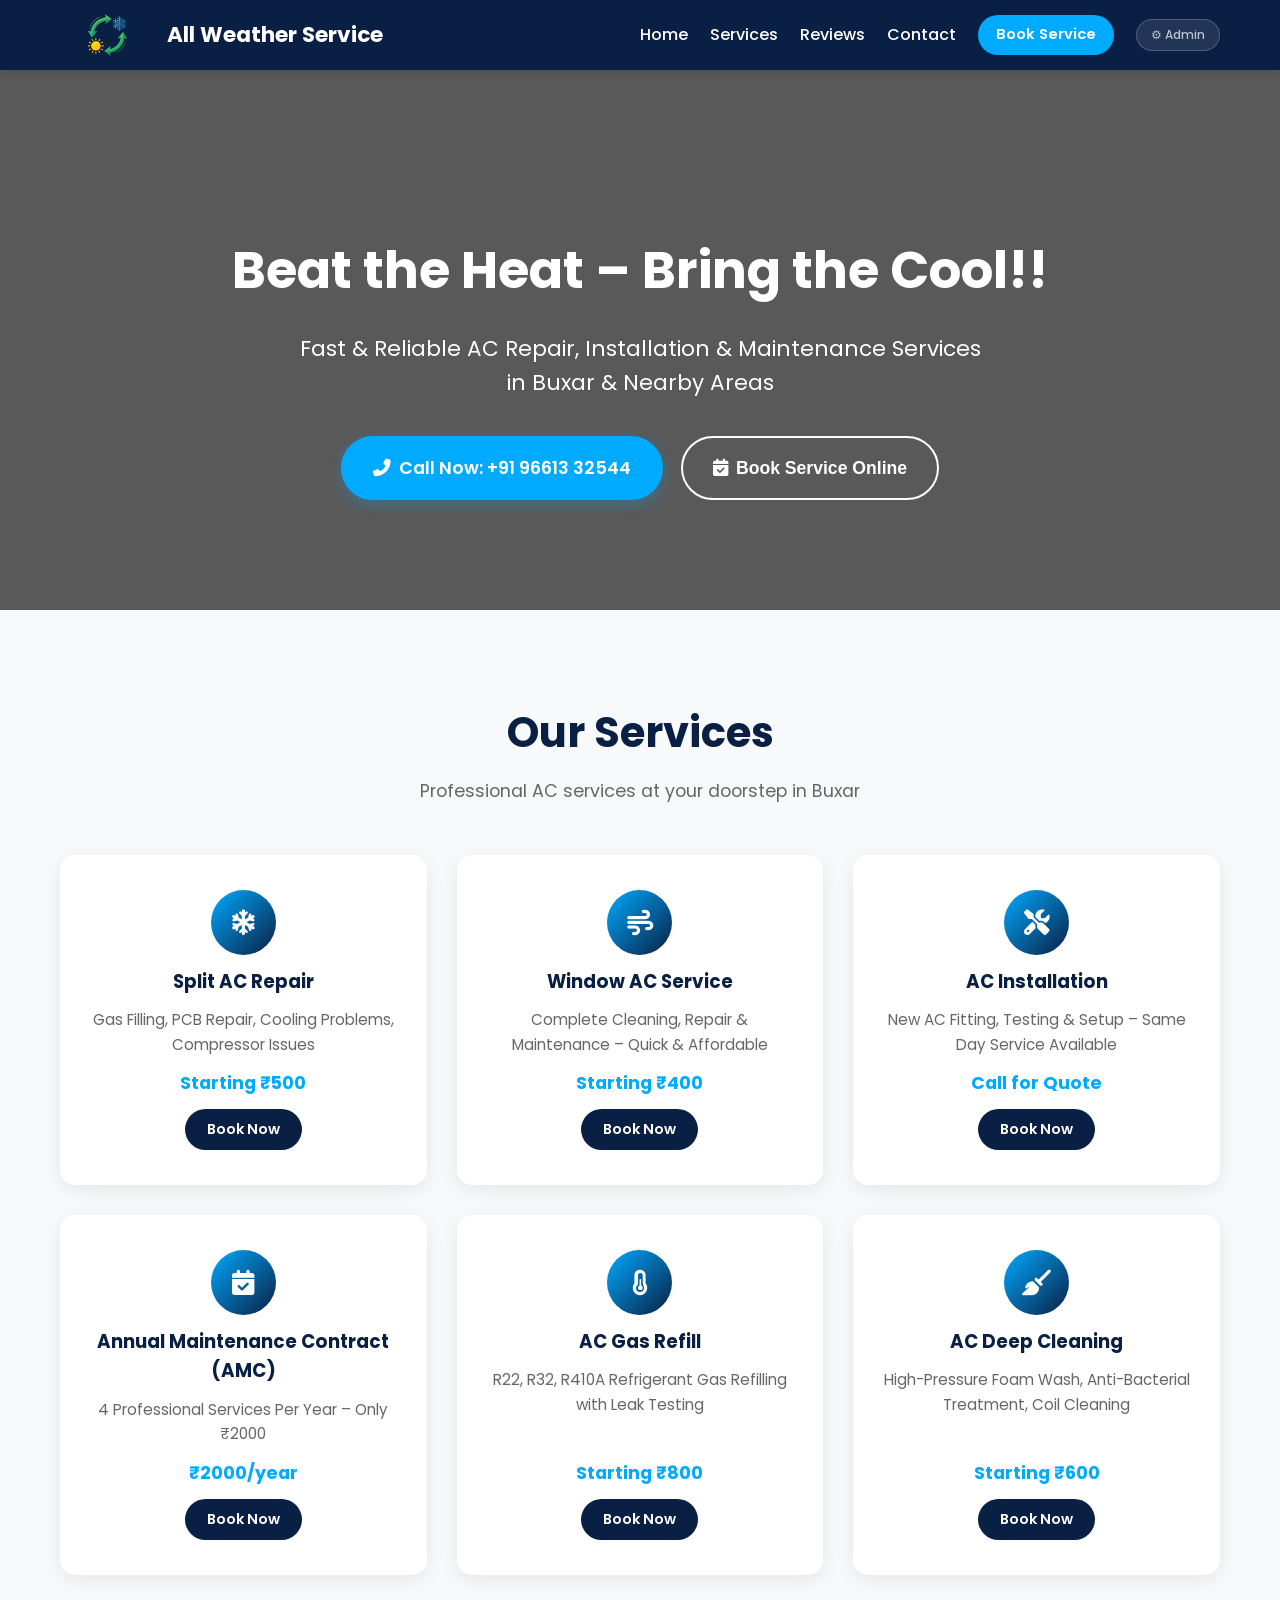
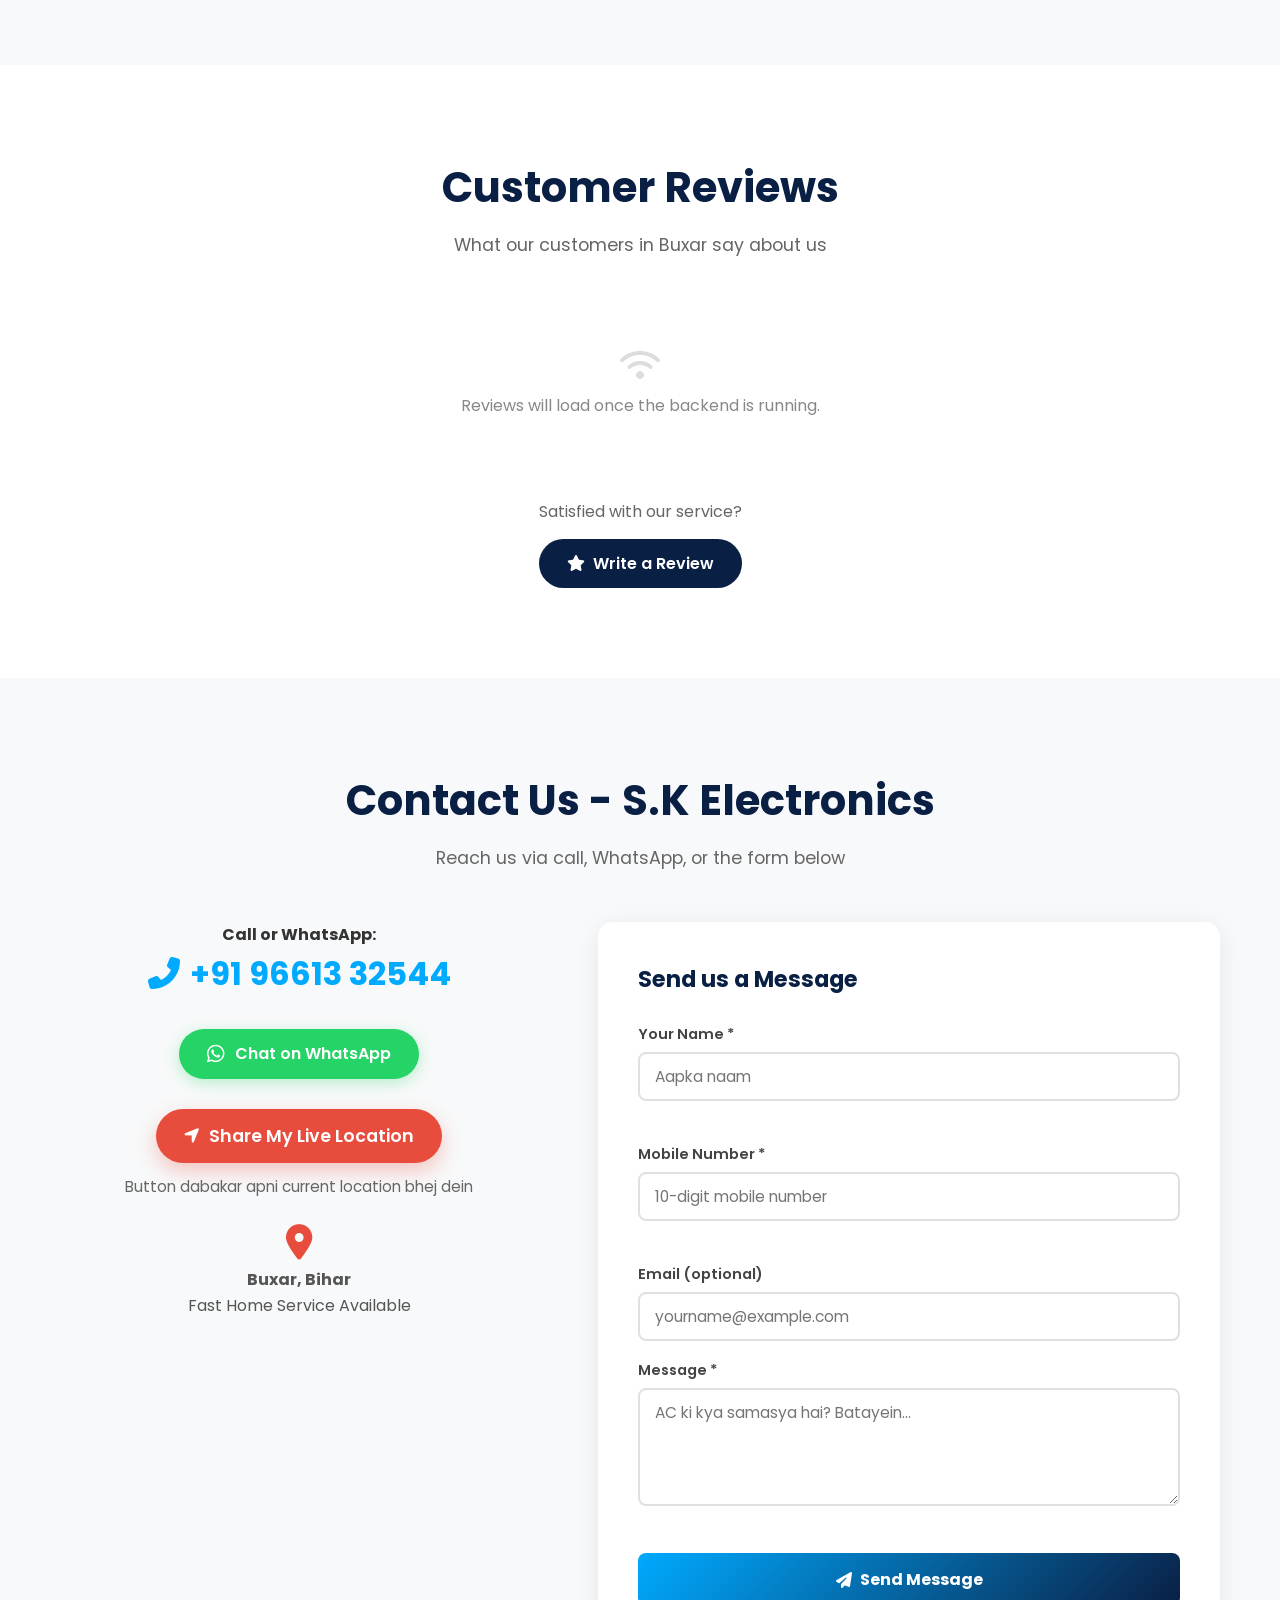
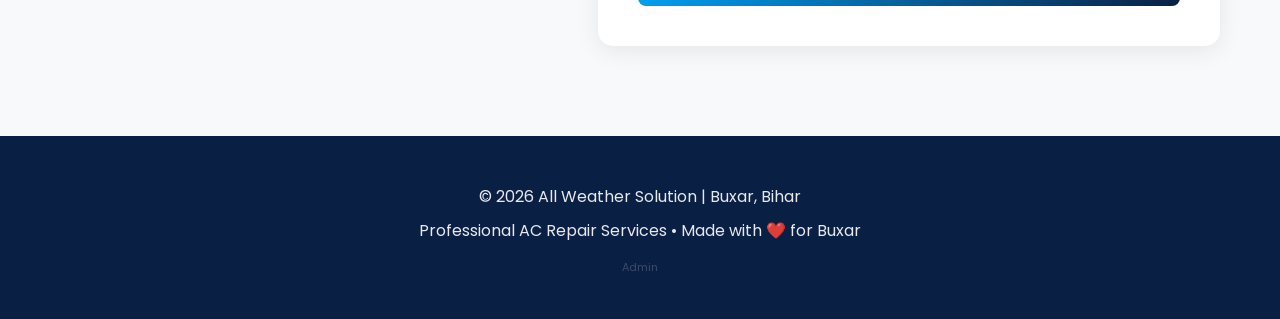
<file: index.html>
<!DOCTYPE html>
<html lang="en">
<head>
  <meta charset="UTF-8" />
  <meta name="viewport" content="width=device-width, initial-scale=1.0"/>
  <title>All Weather Solution - AC Repair & Service in Buxar</title>
  <meta name="description" content="Expert AC Repair, Installation, Gas Filling and Maintenance Services in Buxar, Bihar. Fast & Reliable Home Service. Call Now: +91 96613 32544">

  <!-- Google Fonts -->
  <link href="https://fonts.googleapis.com/css2?family=Poppins:wght@300;400;500;600;700&display=swap" rel="stylesheet">

  <!-- Font Awesome (icons) -->
  <link rel="stylesheet" href="https://cdnjs.cloudflare.com/ajax/libs/font-awesome/6.5.0/css/all.min.css" crossorigin="anonymous" referrerpolicy="no-referrer" />

  <!-- CSS File -->
  <link rel="stylesheet" href="style.css">

  <!-- Admin Panel Styles -->
  <style>
    .admin-nav-item { transition: background 0.2s, color 0.2s; }
    .admin-nav-item:hover { background: rgba(255,255,255,0.07) !important; color: #e2e8f0 !important; }
    .admin-nav-item.active { background: #0f3460 !important; color: #fff !important; }
    .admin-tab { display: none; }
    .admin-tab.active { display: block; }
    #adminPanel { display: none; }
    #adminPanel.visible { display: block; }
    #adminPasswordModal { display: none; }
    #adminPasswordModal.visible { display: flex !important; }
    #adminContactModal { display: none; }
    #adminContactModal.visible { display: flex !important; }
    #adminToast { display: none; }
    #adminToast.visible { display: flex !important; }
    .admin-tr-hover:hover { background: #f8fafc; cursor: pointer; }
  </style>
</head>
<body>

  <!-- Navigation -->
  <nav>
    <div class="container">
      <div class="logo">
        <img src="logo.png" alt="All Weather Solution">
        <span class="brand-name">All Weather Service</span>
      </div>

      <div class="nav-links" id="navLinks">
        <a href="#home">Home</a>
        <a href="#services">Services</a>
        <a href="#reviews">Reviews</a>
        <a href="#contact">Contact</a>
        <a href="#" class="nav-book-btn" id="navBookBtn">Book Service</a>
        <button id="adminEntryNavBtn" style="background:rgba(255,255,255,0.1);border:1px solid rgba(255,255,255,0.2);color:rgba(255,255,255,0.7);font-size:12px;cursor:pointer;padding:6px 14px;border-radius:20px;font-family:inherit;font-weight:500;transition:all 0.2s;">&#9881; Admin</button>
      </div>

      <button class="hamburger" id="hamburger">&#9776;</button>
    </div>
  </nav>

  <!-- Hero Section -->
  <header id="home" class="hero">
    <div class="container">
      <h1>Beat the Heat &#8211; Bring the Cool!!</h1>
      <p>Fast &amp; Reliable AC Repair, Installation &amp; Maintenance Services in Buxar &amp; Nearby Areas</p>
      <div class="hero-buttons">
        <a href="tel:+919661332544" class="btn">
          <i class="fas fa-phone-alt"></i> Call Now: +91 96613 32544
        </a>
        <button class="btn btn-outline" id="heroBookBtn">
          <i class="fas fa-calendar-check"></i> Book Service Online
        </button>
      </div>
    </div>
  </header>

  <!-- Services Section -->
  <section id="services">
    <div class="container">
      <h2>Our Services</h2>
      <p class="section-subtitle">Professional AC services at your doorstep in Buxar</p>

      <!-- Dynamic services loaded from API; fallback static cards shown below -->
      <div class="services-grid" id="servicesGrid">
        <!-- Static fallback cards (shown if API fails) -->
        <div class="card" data-static="true">
          <div class="card-icon"><i class="fas fa-snowflake"></i></div>
          <h3>Split AC Repair</h3>
          <p>Gas Filling, PCB Repair, Cooling Problems, Compressor Issues</p>
          <div class="card-price">Starting &#8377;500</div>
          <button class="btn-book-service" data-service="Split AC Repair">Book Now</button>
        </div>
        <div class="card" data-static="true">
          <div class="card-icon"><i class="fas fa-wind"></i></div>
          <h3>Window AC Service</h3>
          <p>Complete Cleaning, Repair &amp; Maintenance &#8211; Quick &amp; Affordable</p>
          <div class="card-price">Starting &#8377;400</div>
          <button class="btn-book-service" data-service="Window AC Service">Book Now</button>
        </div>
        <div class="card" data-static="true">
          <div class="card-icon"><i class="fas fa-tools"></i></div>
          <h3>AC Installation</h3>
          <p>New AC Fitting, Testing &amp; Setup &#8211; Same Day Service Available</p>
          <div class="card-price">Call for Quote</div>
          <button class="btn-book-service" data-service="AC Installation">Book Now</button>
        </div>
        <div class="card" data-static="true">
          <div class="card-icon"><i class="fas fa-calendar-check"></i></div>
          <h3>Annual Maintenance Contract (AMC)</h3>
          <p>4 Professional Services Per Year &#8211; Only &#8377;2000</p>
          <div class="card-price">&#8377;2000/year</div>
          <button class="btn-book-service" data-service="Annual Maintenance Contract (AMC)">Book Now</button>
        </div>
        <div class="card" data-static="true">
          <div class="card-icon"><i class="fas fa-thermometer-half"></i></div>
          <h3>AC Gas Refill</h3>
          <p>R22, R32, R410A Refrigerant Gas Refilling with Leak Testing</p>
          <div class="card-price">Starting &#8377;800</div>
          <button class="btn-book-service" data-service="AC Gas Refill">Book Now</button>
        </div>
        <div class="card" data-static="true">
          <div class="card-icon"><i class="fas fa-broom"></i></div>
          <h3>AC Deep Cleaning</h3>
          <p>High-Pressure Foam Wash, Anti-Bacterial Treatment, Coil Cleaning</p>
          <div class="card-price">Starting &#8377;600</div>
          <button class="btn-book-service" data-service="AC Deep Cleaning">Book Now</button>
        </div>
      </div>
    </div>
  </section>

  <!-- Reviews Section -->
  <section id="reviews" class="reviews-section">
    <div class="container">
      <h2>Customer Reviews</h2>
      <p class="section-subtitle">What our customers in Buxar say about us</p>

      <div class="reviews-grid" id="reviewsGrid">
        <!-- Reviews loaded from API or shown as loading state -->
        <div class="review-loading">
          <i class="fas fa-spinner fa-spin"></i> Loading reviews...
        </div>
      </div>

      <!-- Submit Review Button -->
      <div class="review-cta">
        <p>Satisfied with our service?</p>
        <button class="btn-secondary" id="openReviewBtn">
          <i class="fas fa-star"></i> Write a Review
        </button>
      </div>
    </div>
  </section>

  <!-- Contact Section -->
  <section id="contact">
    <div class="container">
      <h2>Contact Us - S.K Electronics</h2>
      <p class="section-subtitle">Reach us via call, WhatsApp, or the form below</p>

      <div class="contact-layout">

        <!-- Left: Contact Info -->
        <div class="contact-left">
          <div class="contact-info">
            <p><strong>Call or WhatsApp:</strong></p>
            <a href="tel:+919661332544" class="phone-number">
              <i class="fas fa-phone-alt"></i> +91 96613 32544
            </a>
          </div>

          <div class="whatsapp-btn-wrap">
            <a href="https://wa.me/919661332544?text=Hello%20All%20Weather%20Solution%2C%20I%20need%20AC%20service."
               target="_blank" class="whatsapp-btn">
              <i class="fab fa-whatsapp"></i> Chat on WhatsApp
            </a>
          </div>

          <div class="location-share">
            <button id="shareLocationBtn" class="location-btn">
              <i class="fas fa-location-arrow"></i>
              Share My Live Location
            </button>
            <p class="note">Button dabakar apni current location bhej dein</p>
          </div>

          <div class="static-location">
            <i class="fas fa-map-marker-alt"></i>
            <p><strong>Buxar, Bihar</strong></p>
            <p>Fast Home Service Available</p>
          </div>
        </div>

        <!-- Right: Contact Form -->
        <div class="contact-right">
          <h3 class="form-heading">Send us a Message</h3>
          <form id="contactForm" class="contact-form" novalidate>
            <div class="form-group">
              <label for="contactName">Your Name *</label>
              <input type="text" id="contactName" name="name" placeholder="Aapka naam" required minlength="2" maxlength="100">
              <span class="field-error" id="contactNameError"></span>
            </div>
            <div class="form-group">
              <label for="contactPhone">Mobile Number *</label>
              <input type="tel" id="contactPhone" name="phone" placeholder="10-digit mobile number" required pattern="[6-9][0-9]{9}">
              <span class="field-error" id="contactPhoneError"></span>
            </div>
            <div class="form-group">
              <label for="contactEmail">Email (optional)</label>
              <input type="email" id="contactEmail" name="email" placeholder="yourname@example.com">
            </div>
            <div class="form-group">
              <label for="contactMessage">Message *</label>
              <textarea id="contactMessage" name="message" rows="4" placeholder="AC ki kya samasya hai? Batayein..." required minlength="10" maxlength="1000"></textarea>
              <span class="field-error" id="contactMessageError"></span>
            </div>
            <button type="submit" class="btn-submit" id="contactSubmitBtn">
              <i class="fas fa-paper-plane"></i> Send Message
            </button>
            <div class="form-feedback" id="contactFeedback"></div>
          </form>
        </div>

      </div>
    </div>
  </section>

  <!-- Footer -->
  <footer>
    <div class="container">
      <p>&copy; 2026 All Weather Solution | Buxar, Bihar</p>
      <p>Professional AC Repair Services &bull; Made with &#10084;&#65039; for Buxar</p>
      <button id="adminEntryBtn" style="background:none;border:none;color:rgba(255,255,255,0.2);font-size:11px;cursor:pointer;margin-top:8px;font-family:inherit;">Admin</button>
    </div>
  </footer>

  <!-- ====================== BOOKING MODAL ====================== -->
  <div class="modal-overlay" id="bookingModalOverlay" role="dialog" aria-modal="true" aria-labelledby="bookingModalTitle">
    <div class="modal">
      <div class="modal-header">
        <h3 id="bookingModalTitle"><i class="fas fa-calendar-check"></i> Book AC Service</h3>
        <button class="modal-close" id="closeBookingModal" aria-label="Close">&times;</button>
      </div>
      <div class="modal-body">
        <form id="bookingForm" novalidate>
          <div class="form-row">
            <div class="form-group">
              <label for="bookingName">Your Name *</label>
              <input type="text" id="bookingName" name="customerName" placeholder="Aapka poora naam" required minlength="2" maxlength="100">
              <span class="field-error" id="bookingNameError"></span>
            </div>
            <div class="form-group">
              <label for="bookingPhone">Mobile Number *</label>
              <input type="tel" id="bookingPhone" name="phone" placeholder="10-digit mobile number" required pattern="[6-9][0-9]{9}">
              <span class="field-error" id="bookingPhoneError"></span>
            </div>
          </div>
          <div class="form-group">
            <label for="bookingEmail">Email (optional)</label>
            <input type="email" id="bookingEmail" name="email" placeholder="yourname@example.com">
          </div>
          <div class="form-group">
            <label for="bookingAddress">Your Address *</label>
            <input type="text" id="bookingAddress" name="address" placeholder="Mohalla, landmark, Buxar..." required maxlength="300">
            <span class="field-error" id="bookingAddressError"></span>
          </div>
          <div class="form-row">
            <div class="form-group">
              <label for="bookingService">Service Required *</label>
              <select id="bookingService" name="serviceType" required>
                <option value="">-- Select Service --</option>
                <option value="Split AC Repair">Split AC Repair</option>
                <option value="Window AC Service">Window AC Service</option>
                <option value="AC Installation">AC Installation</option>
                <option value="Annual Maintenance Contract (AMC)">Annual Maintenance Contract (AMC)</option>
                <option value="AC Gas Refill">AC Gas Refill</option>
                <option value="AC Deep Cleaning">AC Deep Cleaning</option>
                <option value="Other">Other</option>
              </select>
              <span class="field-error" id="bookingServiceError"></span>
            </div>
            <div class="form-group">
              <label for="bookingDate">Preferred Date</label>
              <input type="date" id="bookingDate" name="preferredDate">
            </div>
          </div>
          <div class="form-group">
            <label for="bookingNotes">Additional Notes</label>
            <textarea id="bookingNotes" name="notes" rows="3" placeholder="AC ki kya problem hai? Koi vishesh jaankari..."></textarea>
          </div>
          <button type="submit" class="btn-submit full-width" id="bookingSubmitBtn">
            <i class="fas fa-check-circle"></i> Confirm Booking
          </button>
          <div class="form-feedback" id="bookingFeedback"></div>
        </form>
      </div>
    </div>
  </div>

  <!-- ====================== REVIEW MODAL ====================== -->
  <div class="modal-overlay" id="reviewModalOverlay" role="dialog" aria-modal="true" aria-labelledby="reviewModalTitle">
    <div class="modal modal-sm">
      <div class="modal-header">
        <h3 id="reviewModalTitle"><i class="fas fa-star"></i> Write a Review</h3>
        <button class="modal-close" id="closeReviewModal" aria-label="Close">&times;</button>
      </div>
      <div class="modal-body">
        <form id="reviewForm" novalidate>
          <div class="form-group">
            <label for="reviewName">Your Name *</label>
            <input type="text" id="reviewName" name="customerName" placeholder="Aapka naam" required minlength="2" maxlength="100">
            <span class="field-error" id="reviewNameError"></span>
          </div>
          <div class="form-group">
            <label>Rating *</label>
            <div class="star-rating" id="starRating" role="group" aria-label="Star rating">
              <button type="button" class="star" data-value="1" aria-label="1 star">&#9733;</button>
              <button type="button" class="star" data-value="2" aria-label="2 stars">&#9733;</button>
              <button type="button" class="star" data-value="3" aria-label="3 stars">&#9733;</button>
              <button type="button" class="star" data-value="4" aria-label="4 stars">&#9733;</button>
              <button type="button" class="star" data-value="5" aria-label="5 stars">&#9733;</button>
            </div>
            <input type="hidden" id="reviewRating" name="rating" value="0">
            <span class="field-error" id="reviewRatingError"></span>
          </div>
          <div class="form-group">
            <label for="reviewService">Service Received</label>
            <select id="reviewService" name="serviceType">
              <option value="">-- Select Service --</option>
              <option value="Split AC Repair">Split AC Repair</option>
              <option value="Window AC Service">Window AC Service</option>
              <option value="AC Installation">AC Installation</option>
              <option value="Annual Maintenance Contract (AMC)">Annual Maintenance Contract (AMC)</option>
              <option value="AC Gas Refill">AC Gas Refill</option>
              <option value="AC Deep Cleaning">AC Deep Cleaning</option>
            </select>
          </div>
          <div class="form-group">
            <label for="reviewComment">Your Review *</label>
            <textarea id="reviewComment" name="comment" rows="4" placeholder="Service kaisi lagi? Apna anubhav batayein..." required minlength="10" maxlength="500"></textarea>
            <span class="field-error" id="reviewCommentError"></span>
          </div>
          <button type="submit" class="btn-submit full-width" id="reviewSubmitBtn">
            <i class="fas fa-paper-plane"></i> Submit Review
          </button>
          <div class="form-feedback" id="reviewFeedback"></div>
        </form>
      </div>
    </div>
  </div>

  <!-- JavaScript File -->
  <script src="script.js"></script>

  <!-- ====================== ADMIN PANEL ====================== -->

  <!-- PASSWORD MODAL -->
  <div id="adminPasswordModal" style="position:fixed;inset:0;background:rgba(0,0,0,0.7);z-index:9000;align-items:center;justify-content:center;">
    <div style="background:#fff;border-radius:16px;padding:40px;width:340px;text-align:center;box-shadow:0 20px 60px rgba(0,0,0,0.3);">
      <div style="width:60px;height:60px;background:linear-gradient(135deg,#00aaff,#0088cc);border-radius:14px;margin:0 auto 20px;display:flex;align-items:center;justify-content:center;font-size:26px;color:#fff;">&#128272;</div>
      <h3 style="margin-bottom:8px;color:#1a202c;">Admin Access</h3>
      <p style="color:#718096;font-size:13px;margin-bottom:20px;">Enter password to continue</p>
      <input type="password" id="adminPasswordInput" placeholder="Password" style="width:100%;padding:12px 16px;border:2px solid #e2e8f0;border-radius:10px;font-size:14px;font-family:inherit;outline:none;margin-bottom:10px;box-sizing:border-box;">
      <div id="adminPasswordError" style="color:#e53e3e;font-size:12px;margin-bottom:10px;display:none;">Incorrect password</div>
      <button id="adminPasswordSubmit" style="width:100%;padding:12px;background:#00aaff;color:#fff;border:none;border-radius:10px;font-size:14px;font-weight:600;cursor:pointer;font-family:inherit;">Login</button>
      <button id="adminPasswordCancel" style="width:100%;padding:12px;background:none;color:#718096;border:none;font-size:13px;cursor:pointer;margin-top:8px;font-family:inherit;">Cancel</button>
    </div>
  </div>

  <!-- ADMIN PANEL OVERLAY -->
  <div id="adminPanel" style="position:fixed;inset:0;z-index:8000;font-family:'Poppins',sans-serif;">
    <!-- Sidebar -->
    <div id="adminSidebar" style="position:fixed;top:0;left:0;width:240px;height:100vh;background:#1a1a2e;display:flex;flex-direction:column;z-index:8001;box-shadow:4px 0 20px rgba(0,0,0,0.3);">
      <div style="padding:20px 20px 16px;border-bottom:1px solid rgba(255,255,255,0.07);">
        <div style="display:flex;align-items:center;gap:10px;">
          <div style="width:38px;height:38px;background:linear-gradient(135deg,#00aaff,#0088cc);border-radius:10px;display:flex;align-items:center;justify-content:center;font-size:18px;color:#fff;flex-shrink:0;">&#10052;&#65039;</div>
          <div>
            <div style="font-size:13px;font-weight:700;color:#fff;line-height:1.2;">All Weather</div>
            <div style="font-size:10px;color:#a8b2d8;">Admin Panel</div>
          </div>
        </div>
      </div>
      <nav style="flex:1;padding:12px;" id="adminNav">
        <div class="admin-nav-item active" data-tab="adminDashboard" style="display:flex;align-items:center;gap:10px;padding:10px 12px;border-radius:8px;cursor:pointer;color:#a8b2d8;font-size:13px;font-weight:500;margin-bottom:2px;">
          <i class="fas fa-chart-bar" style="width:16px;text-align:center;"></i> Dashboard
        </div>
        <div class="admin-nav-item" data-tab="adminBookings" style="display:flex;align-items:center;gap:10px;padding:10px 12px;border-radius:8px;cursor:pointer;color:#a8b2d8;font-size:13px;font-weight:500;margin-bottom:2px;">
          <i class="fas fa-calendar-check" style="width:16px;text-align:center;"></i> Bookings <span id="adminNavBookingBadge" style="margin-left:auto;background:#00aaff;color:#fff;font-size:10px;font-weight:700;min-width:18px;height:18px;border-radius:9px;display:none;align-items:center;justify-content:center;padding:0 4px;"></span>
        </div>
        <div class="admin-nav-item" data-tab="adminContacts" style="display:flex;align-items:center;gap:10px;padding:10px 12px;border-radius:8px;cursor:pointer;color:#a8b2d8;font-size:13px;font-weight:500;margin-bottom:2px;">
          <i class="fas fa-envelope" style="width:16px;text-align:center;"></i> Contacts <span id="adminNavContactBadge" style="margin-left:auto;background:#ff8c00;color:#fff;font-size:10px;font-weight:700;min-width:18px;height:18px;border-radius:9px;display:none;align-items:center;justify-content:center;padding:0 4px;"></span>
        </div>
        <div class="admin-nav-item" data-tab="adminReviews" style="display:flex;align-items:center;gap:10px;padding:10px 12px;border-radius:8px;cursor:pointer;color:#a8b2d8;font-size:13px;font-weight:500;margin-bottom:2px;">
          <i class="fas fa-star" style="width:16px;text-align:center;"></i> Reviews <span id="adminNavReviewBadge" style="margin-left:auto;background:#8000ff;color:#fff;font-size:10px;font-weight:700;min-width:18px;height:18px;border-radius:9px;display:none;align-items:center;justify-content:center;padding:0 4px;"></span>
        </div>
      </nav>
      <div style="padding:12px 20px;border-top:1px solid rgba(255,255,255,0.07);">
        <button id="adminCloseBtn" style="width:100%;padding:10px;background:rgba(255,255,255,0.07);color:#a8b2d8;border:none;border-radius:8px;font-size:12px;cursor:pointer;font-family:inherit;display:flex;align-items:center;justify-content:center;gap:8px;transition:all 0.2s;">
          <i class="fas fa-arrow-left"></i> Back to Website
        </button>
      </div>
    </div>

    <!-- Main area -->
    <div style="margin-left:240px;height:100vh;overflow-y:auto;background:#f0f4f8;">
      <!-- Topbar -->
      <div style="height:60px;background:#fff;border-bottom:1px solid #e2e8f0;display:flex;align-items:center;justify-content:space-between;padding:0 24px;position:sticky;top:0;z-index:100;box-shadow:0 1px 3px rgba(0,0,0,0.08);">
        <span id="adminPageTitle" style="font-size:16px;font-weight:600;color:#1a202c;">Dashboard</span>
        <div style="display:flex;align-items:center;gap:12px;">
          <span id="adminRefreshCountdown" style="font-size:11px;color:#a0aec0;">Auto-refresh in 30s</span>
          <button id="adminRefreshBtn" style="display:flex;align-items:center;gap:6px;padding:7px 14px;background:rgba(0,170,255,0.1);border:1px solid rgba(0,170,255,0.3);color:#00aaff;border-radius:8px;cursor:pointer;font-size:12px;font-family:inherit;font-weight:500;">
            <i class="fas fa-sync-alt" id="adminRefreshIcon"></i> Refresh
          </button>
        </div>
      </div>

      <!-- Content -->
      <div style="padding:24px;">

        <!-- DASHBOARD TAB -->
        <div id="adminDashboard" class="admin-tab active">
          <div style="display:grid;grid-template-columns:repeat(3,1fr);gap:16px;margin-bottom:24px;">
            <div style="background:#fff;border-radius:12px;padding:20px;display:flex;align-items:center;gap:14px;box-shadow:0 1px 3px rgba(0,0,0,0.08);border:1px solid #e2e8f0;">
              <div style="width:50px;height:50px;border-radius:12px;background:rgba(0,170,255,0.1);color:#00aaff;display:flex;align-items:center;justify-content:center;font-size:20px;flex-shrink:0;"><i class="fas fa-calendar-check"></i></div>
              <div><div id="statTotalBookings" style="font-size:26px;font-weight:700;color:#1a202c;line-height:1;">&#8212;</div><div style="font-size:12px;color:#718096;margin-top:3px;">Total Bookings</div></div>
            </div>
            <div style="background:#fff;border-radius:12px;padding:20px;display:flex;align-items:center;gap:14px;box-shadow:0 1px 3px rgba(0,0,0,0.08);border:1px solid #e2e8f0;">
              <div style="width:50px;height:50px;border-radius:12px;background:rgba(255,140,0,0.1);color:#ff8c00;display:flex;align-items:center;justify-content:center;font-size:20px;flex-shrink:0;"><i class="fas fa-envelope"></i></div>
              <div><div id="statUnreadContacts" style="font-size:26px;font-weight:700;color:#1a202c;line-height:1;">&#8212;</div><div style="font-size:12px;color:#718096;margin-top:3px;">Unread Messages</div></div>
            </div>
            <div style="background:#fff;border-radius:12px;padding:20px;display:flex;align-items:center;gap:14px;box-shadow:0 1px 3px rgba(0,0,0,0.08);border:1px solid #e2e8f0;">
              <div style="width:50px;height:50px;border-radius:12px;background:rgba(128,0,255,0.1);color:#8000ff;display:flex;align-items:center;justify-content:center;font-size:20px;flex-shrink:0;"><i class="fas fa-star"></i></div>
              <div><div id="statPendingReviews" style="font-size:26px;font-weight:700;color:#1a202c;line-height:1;">&#8212;</div><div style="font-size:12px;color:#718096;margin-top:3px;">Pending Reviews</div></div>
            </div>
          </div>
          <div style="background:#fff;border-radius:12px;box-shadow:0 1px 3px rgba(0,0,0,0.08);border:1px solid #e2e8f0;overflow:hidden;">
            <div style="padding:16px 20px;border-bottom:1px solid #e2e8f0;font-size:14px;font-weight:600;color:#1a202c;display:flex;align-items:center;gap:8px;"><i class="fas fa-calendar-check" style="color:#00aaff;"></i> Recent Bookings</div>
            <div id="adminRecentBookings" style="padding:16px 20px;font-size:13px;color:#718096;">Loading...</div>
          </div>
        </div>

        <!-- BOOKINGS TAB -->
        <div id="adminBookings" class="admin-tab">
          <div style="background:#fff;border-radius:12px;box-shadow:0 1px 3px rgba(0,0,0,0.08);border:1px solid #e2e8f0;overflow:hidden;">
            <div style="padding:16px 20px;border-bottom:1px solid #e2e8f0;display:flex;align-items:center;justify-content:space-between;flex-wrap:wrap;gap:10px;">
              <span style="font-size:14px;font-weight:600;color:#1a202c;display:flex;align-items:center;gap:8px;"><i class="fas fa-calendar-check" style="color:#00aaff;"></i> All Bookings</span>
              <div style="display:flex;gap:8px;flex-wrap:wrap;">
                <div style="position:relative;"><i class="fas fa-search" style="position:absolute;left:10px;top:50%;transform:translateY(-50%);color:#a0aec0;font-size:12px;"></i><input id="bookingSearch" type="text" placeholder="Search..." style="padding:8px 12px 8px 30px;border:1px solid #e2e8f0;border-radius:8px;font-size:12px;font-family:inherit;outline:none;width:180px;"></div>
                <select id="bookingFilter" style="padding:8px 12px;border:1px solid #e2e8f0;border-radius:8px;font-size:12px;font-family:inherit;outline:none;cursor:pointer;">
                  <option value="">All Status</option>
                  <option value="PENDING">Pending</option>
                  <option value="CONFIRMED">Confirmed</option>
                  <option value="COMPLETED">Completed</option>
                  <option value="CANCELLED">Cancelled</option>
                </select>
              </div>
            </div>
            <div style="overflow-x:auto;"><table id="bookingsTable" style="width:100%;border-collapse:collapse;font-size:13px;">
              <thead><tr style="background:#f8fafc;">
                <th style="padding:12px 16px;text-align:left;font-size:11px;font-weight:600;text-transform:uppercase;letter-spacing:0.05em;color:#718096;border-bottom:1px solid #e2e8f0;white-space:nowrap;">#</th>
                <th style="padding:12px 16px;text-align:left;font-size:11px;font-weight:600;text-transform:uppercase;letter-spacing:0.05em;color:#718096;border-bottom:1px solid #e2e8f0;white-space:nowrap;">Customer</th>
                <th style="padding:12px 16px;text-align:left;font-size:11px;font-weight:600;text-transform:uppercase;letter-spacing:0.05em;color:#718096;border-bottom:1px solid #e2e8f0;white-space:nowrap;">Phone</th>
                <th style="padding:12px 16px;text-align:left;font-size:11px;font-weight:600;text-transform:uppercase;letter-spacing:0.05em;color:#718096;border-bottom:1px solid #e2e8f0;white-space:nowrap;">Service</th>
                <th style="padding:12px 16px;text-align:left;font-size:11px;font-weight:600;text-transform:uppercase;letter-spacing:0.05em;color:#718096;border-bottom:1px solid #e2e8f0;white-space:nowrap;">Date</th>
                <th style="padding:12px 16px;text-align:left;font-size:11px;font-weight:600;text-transform:uppercase;letter-spacing:0.05em;color:#718096;border-bottom:1px solid #e2e8f0;white-space:nowrap;">Status</th>
                <th style="padding:12px 16px;text-align:left;font-size:11px;font-weight:600;text-transform:uppercase;letter-spacing:0.05em;color:#718096;border-bottom:1px solid #e2e8f0;white-space:nowrap;">Actions</th>
              </tr></thead>
              <tbody id="bookingsTableBody"><tr><td colspan="7" style="padding:24px;text-align:center;color:#a0aec0;">Loading...</td></tr></tbody>
            </table></div>
          </div>
        </div>

        <!-- CONTACTS TAB -->
        <div id="adminContacts" class="admin-tab">
          <div style="background:#fff;border-radius:12px;box-shadow:0 1px 3px rgba(0,0,0,0.08);border:1px solid #e2e8f0;overflow:hidden;">
            <div style="padding:16px 20px;border-bottom:1px solid #e2e8f0;font-size:14px;font-weight:600;color:#1a202c;display:flex;align-items:center;gap:8px;"><i class="fas fa-envelope" style="color:#00aaff;"></i> Contact Messages</div>
            <div style="overflow-x:auto;"><table style="width:100%;border-collapse:collapse;font-size:13px;">
              <thead><tr style="background:#f8fafc;">
                <th style="padding:12px 16px;text-align:left;font-size:11px;font-weight:600;text-transform:uppercase;letter-spacing:0.05em;color:#718096;border-bottom:1px solid #e2e8f0;">#</th>
                <th style="padding:12px 16px;text-align:left;font-size:11px;font-weight:600;text-transform:uppercase;letter-spacing:0.05em;color:#718096;border-bottom:1px solid #e2e8f0;">Name</th>
                <th style="padding:12px 16px;text-align:left;font-size:11px;font-weight:600;text-transform:uppercase;letter-spacing:0.05em;color:#718096;border-bottom:1px solid #e2e8f0;">Phone</th>
                <th style="padding:12px 16px;text-align:left;font-size:11px;font-weight:600;text-transform:uppercase;letter-spacing:0.05em;color:#718096;border-bottom:1px solid #e2e8f0;">Message</th>
                <th style="padding:12px 16px;text-align:left;font-size:11px;font-weight:600;text-transform:uppercase;letter-spacing:0.05em;color:#718096;border-bottom:1px solid #e2e8f0;">Date</th>
              </tr></thead>
              <tbody id="contactsTableBody"><tr><td colspan="5" style="padding:24px;text-align:center;color:#a0aec0;">Loading...</td></tr></tbody>
            </table></div>
          </div>
        </div>

        <!-- REVIEWS TAB -->
        <div id="adminReviews" class="admin-tab">
          <div style="background:#fff;border-radius:12px;box-shadow:0 1px 3px rgba(0,0,0,0.08);border:1px solid #e2e8f0;overflow:hidden;">
            <div style="padding:16px 20px;border-bottom:1px solid #e2e8f0;font-size:14px;font-weight:600;color:#1a202c;display:flex;align-items:center;gap:8px;"><i class="fas fa-star" style="color:#00aaff;"></i> Customer Reviews</div>
            <div style="overflow-x:auto;"><table style="width:100%;border-collapse:collapse;font-size:13px;">
              <thead><tr style="background:#f8fafc;">
                <th style="padding:12px 16px;text-align:left;font-size:11px;font-weight:600;text-transform:uppercase;letter-spacing:0.05em;color:#718096;border-bottom:1px solid #e2e8f0;">#</th>
                <th style="padding:12px 16px;text-align:left;font-size:11px;font-weight:600;text-transform:uppercase;letter-spacing:0.05em;color:#718096;border-bottom:1px solid #e2e8f0;">Customer</th>
                <th style="padding:12px 16px;text-align:left;font-size:11px;font-weight:600;text-transform:uppercase;letter-spacing:0.05em;color:#718096;border-bottom:1px solid #e2e8f0;">Rating</th>
                <th style="padding:12px 16px;text-align:left;font-size:11px;font-weight:600;text-transform:uppercase;letter-spacing:0.05em;color:#718096;border-bottom:1px solid #e2e8f0;">Comment</th>
                <th style="padding:12px 16px;text-align:left;font-size:11px;font-weight:600;text-transform:uppercase;letter-spacing:0.05em;color:#718096;border-bottom:1px solid #e2e8f0;">Status</th>
                <th style="padding:12px 16px;text-align:left;font-size:11px;font-weight:600;text-transform:uppercase;letter-spacing:0.05em;color:#718096;border-bottom:1px solid #e2e8f0;">Actions</th>
              </tr></thead>
              <tbody id="reviewsTableBody"><tr><td colspan="6" style="padding:24px;text-align:center;color:#a0aec0;">Loading...</td></tr></tbody>
            </table></div>
          </div>
        </div>

      </div>
    </div>
  </div>

  <!-- CONTACT MESSAGE MODAL -->
  <div id="adminContactModal" style="position:fixed;inset:0;background:rgba(0,0,0,0.6);z-index:9500;align-items:center;justify-content:center;">
    <div style="background:#fff;border-radius:16px;padding:32px;max-width:480px;width:90%;box-shadow:0 20px 60px rgba(0,0,0,0.3);">
      <div style="display:flex;align-items:center;justify-content:space-between;margin-bottom:20px;">
        <h3 id="adminContactModalName" style="font-size:16px;font-weight:600;color:#1a202c;"></h3>
        <button id="adminContactModalClose" style="background:none;border:none;font-size:20px;cursor:pointer;color:#718096;">&#215;</button>
      </div>
      <div id="adminContactModalBody" style="font-size:13px;color:#4a5568;line-height:1.7;"></div>
    </div>
  </div>

  <!-- ADMIN TOAST -->
  <div id="adminToast" style="position:fixed;bottom:24px;right:24px;z-index:99999;align-items:center;gap:10px;padding:14px 20px;border-radius:10px;font-size:13px;font-weight:500;font-family:'Poppins',sans-serif;box-shadow:0 8px 24px rgba(0,0,0,0.15);min-width:240px;max-width:360px;"></div>

  <!-- Admin Panel JavaScript -->
  <script>
  (function () {
    'use strict';

    const API = 'http://localhost:8080';
    const ADMIN_PASSWORD = 'admin123';

    /* ---------- state ---------- */
    let bookingsData = [];
    let refreshTimer = null;
    let countdownInterval = null;
    let countdownSec = 30;

    /* ---------- element refs ---------- */
    const elAdminEntryBtn       = document.getElementById('adminEntryBtn');
    const elAdminEntryNavBtn    = document.getElementById('adminEntryNavBtn');
    const elPasswordModal       = document.getElementById('adminPasswordModal');
    const elPasswordInput       = document.getElementById('adminPasswordInput');
    const elPasswordError       = document.getElementById('adminPasswordError');
    const elPasswordSubmit      = document.getElementById('adminPasswordSubmit');
    const elPasswordCancel      = document.getElementById('adminPasswordCancel');
    const elAdminPanel          = document.getElementById('adminPanel');
    const elAdminCloseBtn       = document.getElementById('adminCloseBtn');
    const elAdminNav            = document.getElementById('adminNav');
    const elAdminPageTitle      = document.getElementById('adminPageTitle');
    const elRefreshBtn          = document.getElementById('adminRefreshBtn');
    const elRefreshIcon         = document.getElementById('adminRefreshIcon');
    const elRefreshCountdown    = document.getElementById('adminRefreshCountdown');
    const elBookingSearch       = document.getElementById('bookingSearch');
    const elBookingFilter       = document.getElementById('bookingFilter');
    const elBookingsTableBody   = document.getElementById('bookingsTableBody');
    const elContactsTableBody   = document.getElementById('contactsTableBody');
    const elReviewsTableBody    = document.getElementById('reviewsTableBody');
    const elRecentBookings      = document.getElementById('adminRecentBookings');
    const elStatBookings        = document.getElementById('statTotalBookings');
    const elStatContacts        = document.getElementById('statUnreadContacts');
    const elStatReviews         = document.getElementById('statPendingReviews');
    const elNavBookingBadge     = document.getElementById('adminNavBookingBadge');
    const elNavContactBadge     = document.getElementById('adminNavContactBadge');
    const elNavReviewBadge      = document.getElementById('adminNavReviewBadge');
    const elContactModal        = document.getElementById('adminContactModal');
    const elContactModalName    = document.getElementById('adminContactModalName');
    const elContactModalBody    = document.getElementById('adminContactModalBody');
    const elContactModalClose   = document.getElementById('adminContactModalClose');
    const elToast               = document.getElementById('adminToast');

    /* ---------- toast ---------- */
    let toastTimeout = null;
    function showToast(msg, type) {
      // type: 'success' | 'error'
      if (toastTimeout) clearTimeout(toastTimeout);
      elToast.textContent = msg;
      elToast.style.background = type === 'success' ? '#38a169' : '#e53e3e';
      elToast.style.color = '#fff';
      elToast.classList.add('visible');
      toastTimeout = setTimeout(function () {
        elToast.classList.remove('visible');
      }, 3000);
    }

    /* ---------- password modal ---------- */
    function openPasswordModal() {
      elPasswordInput.value = '';
      elPasswordError.style.display = 'none';
      elPasswordModal.classList.add('visible');
      setTimeout(function(){ elPasswordInput.focus(); }, 100);
    }
    elAdminEntryNavBtn.addEventListener('click', openPasswordModal);
    elAdminEntryBtn.addEventListener('click', openPasswordModal);

    elPasswordCancel.addEventListener('click', function () {
      elPasswordModal.classList.remove('visible');
    });

    elPasswordModal.addEventListener('click', function (e) {
      if (e.target === elPasswordModal) elPasswordModal.classList.remove('visible');
    });

    function submitPassword() {
      var val = elPasswordInput.value;
      if (val === ADMIN_PASSWORD) {
        elPasswordModal.classList.remove('visible');
        openAdminPanel();
      } else {
        elPasswordError.style.display = 'block';
        elPasswordInput.value = '';
        elPasswordInput.focus();
      }
    }

    elPasswordSubmit.addEventListener('click', submitPassword);
    elPasswordInput.addEventListener('keydown', function (e) {
      if (e.key === 'Enter') submitPassword();
    });

    /* ---------- open / close admin panel ---------- */
    function openAdminPanel() {
      elAdminPanel.classList.add('visible');
      document.body.style.overflow = 'hidden';
      loadAllData();
      startAutoRefresh();
    }

    elAdminCloseBtn.addEventListener('click', closeAdminPanel);
    function closeAdminPanel() {
      elAdminPanel.classList.remove('visible');
      document.body.style.overflow = '';
      stopAutoRefresh();
    }

    /* ---------- auto-refresh ---------- */
    function startAutoRefresh() {
      stopAutoRefresh();
      countdownSec = 30;
      updateCountdownDisplay();
      countdownInterval = setInterval(function () {
        countdownSec--;
        updateCountdownDisplay();
        if (countdownSec <= 0) {
          loadAllData();
          countdownSec = 30;
        }
      }, 1000);
    }

    function stopAutoRefresh() {
      if (countdownInterval) { clearInterval(countdownInterval); countdownInterval = null; }
    }

    function updateCountdownDisplay() {
      elRefreshCountdown.textContent = 'Auto-refresh in ' + countdownSec + 's';
    }

    elRefreshBtn.addEventListener('click', function () {
      elRefreshIcon.style.transform = 'rotate(360deg)';
      elRefreshIcon.style.transition = 'transform 0.5s ease';
      setTimeout(function () {
        elRefreshIcon.style.transform = '';
        elRefreshIcon.style.transition = '';
      }, 500);
      loadAllData();
      countdownSec = 30;
    });

    /* ---------- nav / tabs ---------- */
    var tabTitles = {
      adminDashboard: 'Dashboard',
      adminBookings:  'Bookings',
      adminContacts:  'Contacts',
      adminReviews:   'Reviews'
    };

    elAdminNav.addEventListener('click', function (e) {
      var item = e.target.closest('.admin-nav-item');
      if (!item) return;
      var tab = item.dataset.tab;
      switchTab(tab);
    });

    function switchTab(tab) {
      document.querySelectorAll('.admin-nav-item').forEach(function (el) {
        el.classList.remove('active');
      });
      document.querySelectorAll('.admin-tab').forEach(function (el) {
        el.classList.remove('active');
      });
      var navItem = document.querySelector('.admin-nav-item[data-tab="' + tab + '"]');
      if (navItem) navItem.classList.add('active');
      var tabEl = document.getElementById(tab);
      if (tabEl) tabEl.classList.add('active');
      elAdminPageTitle.textContent = tabTitles[tab] || tab;
    }

    /* ---------- status badge ---------- */
    function statusBadge(status) {
      var colors = {
        PENDING:   { bg: '#fff3cd', color: '#856404' },
        CONFIRMED: { bg: '#d1e7dd', color: '#0a5740' },
        COMPLETED: { bg: '#cfe2ff', color: '#084298' },
        CANCELLED: { bg: '#f8d7da', color: '#842029' }
      };
      var c = colors[status] || { bg: '#e2e8f0', color: '#4a5568' };
      return '<span style="display:inline-block;padding:3px 10px;border-radius:20px;font-size:11px;font-weight:600;background:' + c.bg + ';color:' + c.color + ';">' + (status || 'UNKNOWN') + '</span>';
    }

    /* ---------- star rating display ---------- */
    function starDisplay(rating) {
      var out = '';
      for (var i = 1; i <= 5; i++) {
        out += '<span style="color:' + (i <= rating ? '#f6ad55' : '#e2e8f0') + ';font-size:14px;">&#9733;</span>';
      }
      return out;
    }

    /* ---------- format date ---------- */
    function fmtDate(str) {
      if (!str) return '&#8212;';
      try {
        var d = new Date(str);
        return d.toLocaleDateString('en-IN', { day: '2-digit', month: 'short', year: 'numeric' });
      } catch (e) { return str; }
    }

    /* ---------- load all data ---------- */
    function loadAllData() {
      loadBookings();
      loadContacts();
      loadReviews();
    }

    /* ===== BOOKINGS ===== */
    function loadBookings() {
      fetch(API + '/api/bookings')
        .then(function (r) { return r.json(); })
        .then(function (data) {
          bookingsData = Array.isArray(data) ? data : (data.content || data.data || []);
          renderBookingsTable(bookingsData);
          renderRecentBookings(bookingsData);
          updateBookingStats(bookingsData);
        })
        .catch(function () {
          elBookingsTableBody.innerHTML = '<tr><td colspan="7" style="padding:24px;text-align:center;color:#a0aec0;">Failed to load bookings</td></tr>';
          elRecentBookings.innerHTML = '<span style="color:#e53e3e;">Failed to load bookings</span>';
        });
    }

    function updateBookingStats(data) {
      elStatBookings.textContent = data.length;
      var pending = data.filter(function (b) { return b.status === 'PENDING'; }).length;
      if (pending > 0) {
        elNavBookingBadge.textContent = pending;
        elNavBookingBadge.style.display = 'flex';
      } else {
        elNavBookingBadge.style.display = 'none';
      }
    }

    function renderBookingsTable(data) {
      if (!data || data.length === 0) {
        elBookingsTableBody.innerHTML = '<tr><td colspan="7" style="padding:24px;text-align:center;color:#a0aec0;">No bookings found</td></tr>';
        return;
      }
      var html = '';
      data.forEach(function (b, idx) {
        var statusOptions = ['PENDING','CONFIRMED','COMPLETED','CANCELLED'].map(function (s) {
          return '<option value="' + s + '"' + (b.status === s ? ' selected' : '') + '>' + s + '</option>';
        }).join('');
        html += '<tr class="admin-tr-hover">';
        html += '<td style="padding:12px 16px;color:#718096;border-bottom:1px solid #f1f5f9;">' + (idx + 1) + '</td>';
        html += '<td style="padding:12px 16px;color:#1a202c;font-weight:500;border-bottom:1px solid #f1f5f9;">' + esc(b.customerName || b.name || '&#8212;') + '</td>';
        html += '<td style="padding:12px 16px;color:#4a5568;border-bottom:1px solid #f1f5f9;">' + esc(b.phone || '&#8212;') + '</td>';
        html += '<td style="padding:12px 16px;color:#4a5568;border-bottom:1px solid #f1f5f9;">' + esc(b.serviceType || b.service || '&#8212;') + '</td>';
        html += '<td style="padding:12px 16px;color:#4a5568;border-bottom:1px solid #f1f5f9;white-space:nowrap;">' + fmtDate(b.preferredDate || b.createdAt || b.bookingDate) + '</td>';
        html += '<td style="padding:12px 16px;border-bottom:1px solid #f1f5f9;">' + statusBadge(b.status) + '</td>';
        html += '<td style="padding:12px 16px;border-bottom:1px solid #f1f5f9;">';
        html += '<div style="display:flex;gap:6px;align-items:center;">';
        html += '<select data-id="' + b.id + '" class="admin-status-select" style="padding:5px 8px;border:1px solid #e2e8f0;border-radius:6px;font-size:12px;font-family:inherit;outline:none;">' + statusOptions + '</select>';
        html += '<button class="admin-save-status" data-id="' + b.id + '" style="padding:5px 12px;background:#00aaff;color:#fff;border:none;border-radius:6px;font-size:12px;cursor:pointer;font-family:inherit;font-weight:500;white-space:nowrap;">Save</button>';
        html += '</div>';
        html += '</td>';
        html += '</tr>';
      });
      elBookingsTableBody.innerHTML = html;

      // attach save handlers
      document.querySelectorAll('.admin-save-status').forEach(function (btn) {
        btn.addEventListener('click', function () {
          var id = btn.dataset.id;
          var sel = document.querySelector('.admin-status-select[data-id="' + id + '"]');
          var newStatus = sel ? sel.value : null;
          if (!newStatus) return;
          updateBookingStatus(id, newStatus, btn);
        });
      });
    }

    function updateBookingStatus(id, status, btn) {
      btn.disabled = true;
      btn.textContent = '...';
      fetch(API + '/api/bookings/' + id + '/status', {
        method: 'PUT',
        headers: { 'Content-Type': 'application/json' },
        body: JSON.stringify({ status: status })
      })
        .then(function (r) {
          if (!r.ok) throw new Error('Server error ' + r.status);
          showToast('Status updated to ' + status, 'success');
          loadBookings();
        })
        .catch(function (err) {
          showToast('Failed to update status: ' + err.message, 'error');
          btn.disabled = false;
          btn.textContent = 'Save';
        });
    }

    function renderRecentBookings(data) {
      if (!data || data.length === 0) {
        elRecentBookings.innerHTML = '<span style="color:#a0aec0;">No bookings yet</span>';
        return;
      }
      var recent = data.slice(0, 5);
      var html = '<table style="width:100%;border-collapse:collapse;font-size:13px;">';
      recent.forEach(function (b) {
        html += '<tr>';
        html += '<td style="padding:8px 0;color:#1a202c;font-weight:500;width:30%;">' + esc(b.customerName || b.name || '&#8212;') + '</td>';
        html += '<td style="padding:8px 0;color:#718096;width:30%;">' + esc(b.serviceType || b.service || '&#8212;') + '</td>';
        html += '<td style="padding:8px 0;width:20%;">' + statusBadge(b.status) + '</td>';
        html += '<td style="padding:8px 0;color:#a0aec0;text-align:right;width:20%;white-space:nowrap;">' + fmtDate(b.preferredDate || b.createdAt || b.bookingDate) + '</td>';
        html += '</tr>';
      });
      html += '</table>';
      elRecentBookings.innerHTML = html;
    }

    /* booking search + filter */
    function applyBookingFilters() {
      var search = (elBookingSearch.value || '').toLowerCase();
      var filter = (elBookingFilter.value || '').toUpperCase();
      var filtered = bookingsData.filter(function (b) {
        var matchStatus = !filter || b.status === filter;
        var matchSearch = !search ||
          (b.customerName || b.name || '').toLowerCase().includes(search) ||
          (b.phone || '').toLowerCase().includes(search) ||
          (b.serviceType || b.service || '').toLowerCase().includes(search);
        return matchStatus && matchSearch;
      });
      renderBookingsTable(filtered);
    }

    elBookingSearch.addEventListener('input', applyBookingFilters);
    elBookingFilter.addEventListener('change', applyBookingFilters);

    /* ===== CONTACTS ===== */
    function loadContacts() {
      fetch(API + '/api/contacts')
        .then(function (r) { return r.json(); })
        .then(function (data) {
          var contacts = Array.isArray(data) ? data : (data.content || data.data || []);
          renderContactsTable(contacts);
          updateContactStats(contacts);
        })
        .catch(function () {
          elContactsTableBody.innerHTML = '<tr><td colspan="5" style="padding:24px;text-align:center;color:#a0aec0;">Failed to load contacts</td></tr>';
        });
    }

    function updateContactStats(contacts) {
      var unread = contacts.filter(function (c) { return !c.read && !c.isRead && c.status !== 'READ'; }).length;
      elStatContacts.textContent = unread;
      if (unread > 0) {
        elNavContactBadge.textContent = unread;
        elNavContactBadge.style.display = 'flex';
      } else {
        elNavContactBadge.style.display = 'none';
      }
    }

    function renderContactsTable(contacts) {
      if (!contacts || contacts.length === 0) {
        elContactsTableBody.innerHTML = '<tr><td colspan="5" style="padding:24px;text-align:center;color:#a0aec0;">No messages found</td></tr>';
        return;
      }
      var html = '';
      contacts.forEach(function (c, idx) {
        var shortMsg = (c.message || '').substring(0, 60) + ((c.message || '').length > 60 ? '...' : '');
        html += '<tr class="admin-tr-hover" data-contact-idx="' + idx + '">';
        html += '<td style="padding:12px 16px;color:#718096;border-bottom:1px solid #f1f5f9;">' + (idx + 1) + '</td>';
        html += '<td style="padding:12px 16px;color:#1a202c;font-weight:500;border-bottom:1px solid #f1f5f9;">' + esc(c.name || c.customerName || '&#8212;') + '</td>';
        html += '<td style="padding:12px 16px;color:#4a5568;border-bottom:1px solid #f1f5f9;">' + esc(c.phone || '&#8212;') + '</td>';
        html += '<td style="padding:12px 16px;color:#718096;border-bottom:1px solid #f1f5f9;max-width:280px;">' + esc(shortMsg || '&#8212;') + '</td>';
        html += '<td style="padding:12px 16px;color:#a0aec0;border-bottom:1px solid #f1f5f9;white-space:nowrap;">' + fmtDate(c.createdAt || c.date) + '</td>';
        html += '</tr>';
      });
      elContactsTableBody.innerHTML = html;

      // row click opens modal
      var storedContacts = contacts;
      elContactsTableBody.querySelectorAll('tr[data-contact-idx]').forEach(function (row) {
        row.addEventListener('click', function () {
          var idx = parseInt(row.dataset.contactIdx);
          var c = storedContacts[idx];
          if (!c) return;
          elContactModalName.textContent = (c.name || c.customerName || 'Unknown') + (c.phone ? ' \u2014 ' + c.phone : '');
          elContactModalBody.innerHTML =
            '<p style="margin-bottom:8px;"><strong>Email:</strong> ' + esc(c.email || 'N/A') + '</p>' +
            '<p style="margin-bottom:8px;"><strong>Date:</strong> ' + fmtDate(c.createdAt || c.date) + '</p>' +
            '<p style="margin-top:16px;background:#f8fafc;border-radius:8px;padding:14px;line-height:1.8;">' + esc(c.message || '').replace(/\n/g, '<br>') + '</p>';
          elContactModal.classList.add('visible');
        });
      });
    }

    elContactModalClose.addEventListener('click', function () {
      elContactModal.classList.remove('visible');
    });
    elContactModal.addEventListener('click', function (e) {
      if (e.target === elContactModal) elContactModal.classList.remove('visible');
    });

    /* ===== REVIEWS ===== */
    function loadReviews() {
      fetch(API + '/api/reviews')
        .then(function (r) { if (!r.ok) throw new Error('fail'); return r.json(); })
        .then(function (data) {
          var reviews = Array.isArray(data) ? data : (data.content || data.data || []);
          renderReviewsTable(reviews);
          updateReviewStats(reviews);
        })
        .catch(function () {
          elReviewsTableBody.innerHTML = '<tr><td colspan="6" style="padding:24px;text-align:center;color:#a0aec0;">Failed to load reviews</td></tr>';
        });
    }

    function updateReviewStats(reviews) {
      var pending = reviews.filter(function (r) {
        return r.status === 'PENDING' || r.approved === false || r.approved === null;
      }).length;
      elStatReviews.textContent = pending;
      if (pending > 0) {
        elNavReviewBadge.textContent = pending;
        elNavReviewBadge.style.display = 'flex';
      } else {
        elNavReviewBadge.style.display = 'none';
      }
    }

    function renderReviewsTable(reviews) {
      if (!reviews || reviews.length === 0) {
        elReviewsTableBody.innerHTML = '<tr><td colspan="6" style="padding:24px;text-align:center;color:#a0aec0;">No reviews found</td></tr>';
        return;
      }
      var html = '';
      reviews.forEach(function (r, idx) {
        var isPending = r.status === 'PENDING' || r.approved === false || r.approved === null;
        var isApproved = r.status === 'APPROVED' || r.approved === true;
        var statusLabel = isApproved ? '<span style="color:#38a169;font-weight:600;font-size:12px;">Approved</span>'
          : isPending ? '<span style="color:#dd6b20;font-weight:600;font-size:12px;">Pending</span>'
          : '<span style="color:#e53e3e;font-weight:600;font-size:12px;">Rejected</span>';
        var shortComment = (r.comment || r.review || '').substring(0, 60) + ((r.comment || r.review || '').length > 60 ? '...' : '');
        html += '<tr>';
        html += '<td style="padding:12px 16px;color:#718096;border-bottom:1px solid #f1f5f9;">' + (idx + 1) + '</td>';
        html += '<td style="padding:12px 16px;color:#1a202c;font-weight:500;border-bottom:1px solid #f1f5f9;">' + esc(r.customerName || r.name || '&#8212;') + '</td>';
        html += '<td style="padding:12px 16px;border-bottom:1px solid #f1f5f9;">' + starDisplay(r.rating || 0) + '</td>';
        html += '<td style="padding:12px 16px;color:#718096;border-bottom:1px solid #f1f5f9;max-width:260px;">' + esc(shortComment || '&#8212;') + '</td>';
        html += '<td style="padding:12px 16px;border-bottom:1px solid #f1f5f9;">' + statusLabel + '</td>';
        html += '<td style="padding:12px 16px;border-bottom:1px solid #f1f5f9;">';
        if (!isApproved) {
          html += '<button class="admin-approve-btn" data-id="' + r.id + '" style="padding:5px 12px;background:#38a169;color:#fff;border:none;border-radius:6px;font-size:12px;cursor:pointer;font-family:inherit;font-weight:500;margin-right:6px;">Approve</button>';
        }
        if (!r.status || r.status !== 'REJECTED') {
          html += '<button class="admin-reject-btn" data-id="' + r.id + '" style="padding:5px 12px;background:#e53e3e;color:#fff;border:none;border-radius:6px;font-size:12px;cursor:pointer;font-family:inherit;font-weight:500;">Reject</button>';
        }
        html += '</td>';
        html += '</tr>';
      });
      elReviewsTableBody.innerHTML = html;

      document.querySelectorAll('.admin-approve-btn').forEach(function (btn) {
        btn.addEventListener('click', function () {
          var id = btn.dataset.id;
          btn.disabled = true;
          btn.textContent = '...';
          fetch(API + '/api/reviews/' + id + '/approve', { method: 'POST' })
            .then(function (r) {
              if (!r.ok) throw new Error('Server error');
              showToast('Review approved', 'success');
              loadReviews();
            })
            .catch(function () {
              showToast('Failed to approve review', 'error');
              btn.disabled = false;
              btn.textContent = 'Approve';
            });
        });
      });

      document.querySelectorAll('.admin-reject-btn').forEach(function (btn) {
        btn.addEventListener('click', function () {
          var id = btn.dataset.id;
          btn.disabled = true;
          btn.textContent = '...';
          fetch(API + '/api/reviews/' + id + '/reject', { method: 'POST' })
            .then(function (r) {
              if (!r.ok) throw new Error('Server error');
              showToast('Review rejected', 'success');
              loadReviews();
            })
            .catch(function () {
              showToast('Failed to reject review', 'error');
              btn.disabled = false;
              btn.textContent = 'Reject';
            });
        });
      });
    }

    /* ---------- escape HTML ---------- */
    function esc(str) {
      if (str === null || str === undefined) return '';
      return String(str)
        .replace(/&/g, '&amp;')
        .replace(/</g, '&lt;')
        .replace(/>/g, '&gt;')
        .replace(/"/g, '&quot;')
        .replace(/'/g, '&#39;');
    }

  }());
  </script>
</body>
</html>
</file>
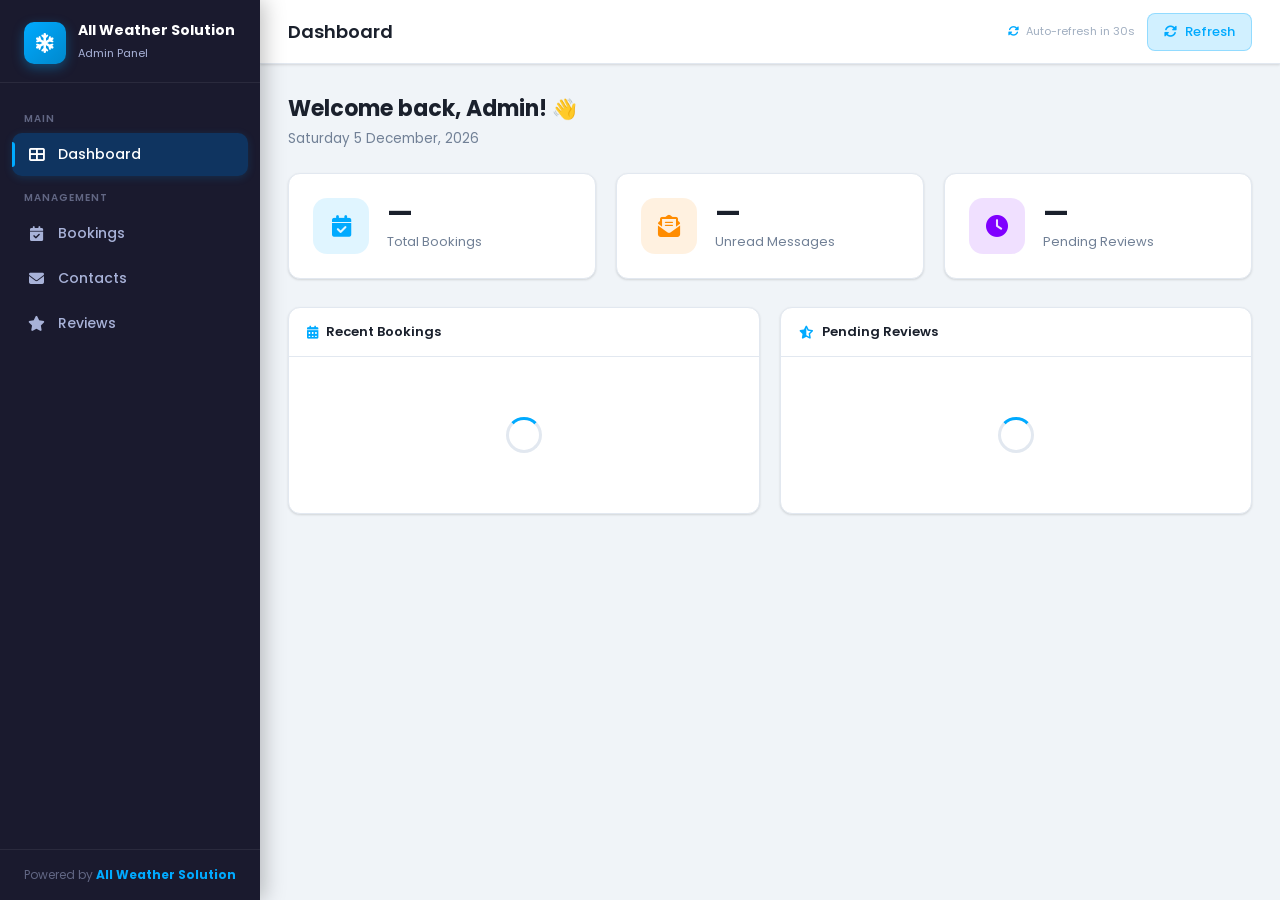
<file: admin.html>
<!DOCTYPE html>
<html lang="en">
<head>
  <meta charset="UTF-8" />
  <meta name="viewport" content="width=device-width, initial-scale=1.0"/>
  <title>Admin Dashboard — All Weather Solution</title>
  <link href="https://fonts.googleapis.com/css2?family=Poppins:wght@300;400;500;600;700&display=swap" rel="stylesheet">
  <link rel="stylesheet" href="https://cdnjs.cloudflare.com/ajax/libs/font-awesome/6.5.0/css/all.min.css" crossorigin="anonymous" referrerpolicy="no-referrer" />
  <style>
    /* ===== RESET & BASE ===== */
    *, *::before, *::after { margin: 0; padding: 0; box-sizing: border-box; }

    :root {
      --primary: #00aaff;
      --primary-dark: #0088cc;
      --primary-glow: rgba(0, 170, 255, 0.18);
      --sidebar-bg: #1a1a2e;
      --sidebar-hover: #16213e;
      --sidebar-active: #0f3460;
      --sidebar-text: #a8b2d8;
      --sidebar-text-active: #ffffff;
      --main-bg: #f0f4f8;
      --card-bg: #ffffff;
      --text-primary: #1a202c;
      --text-secondary: #718096;
      --text-muted: #a0aec0;
      --border: #e2e8f0;
      --shadow-sm: 0 1px 3px rgba(0,0,0,0.08), 0 1px 2px rgba(0,0,0,0.06);
      --shadow-md: 0 4px 16px rgba(0,0,0,0.10);
      --shadow-lg: 0 10px 40px rgba(0,0,0,0.15);
      --radius: 12px;
      --radius-sm: 8px;
      --sidebar-width: 260px;
      --topbar-height: 64px;
    }

    body {
      font-family: 'Poppins', sans-serif;
      background: var(--main-bg);
      color: var(--text-primary);
      display: flex;
      min-height: 100vh;
      overflow-x: hidden;
    }

    /* ===== SIDEBAR ===== */
    .sidebar {
      width: var(--sidebar-width);
      background: var(--sidebar-bg);
      display: flex;
      flex-direction: column;
      position: fixed;
      top: 0; left: 0;
      height: 100vh;
      z-index: 200;
      transition: transform 0.3s ease;
      box-shadow: 4px 0 20px rgba(0,0,0,0.25);
    }

    .sidebar-brand {
      padding: 22px 24px 18px;
      border-bottom: 1px solid rgba(255,255,255,0.07);
      display: flex;
      align-items: center;
      gap: 12px;
    }

    .sidebar-brand .brand-icon {
      width: 42px; height: 42px;
      background: linear-gradient(135deg, var(--primary), var(--primary-dark));
      border-radius: 10px;
      display: flex; align-items: center; justify-content: center;
      font-size: 20px; color: #fff;
      flex-shrink: 0;
      box-shadow: 0 4px 12px rgba(0,170,255,0.35);
    }

    .sidebar-brand .brand-text h2 {
      font-size: 14px; font-weight: 700;
      color: #fff; line-height: 1.2;
    }

    .sidebar-brand .brand-text span {
      font-size: 11px; color: var(--sidebar-text);
      font-weight: 400;
    }

    .sidebar-nav {
      flex: 1;
      padding: 16px 12px;
      overflow-y: auto;
    }

    .nav-section-label {
      font-size: 10px;
      font-weight: 600;
      letter-spacing: 0.1em;
      color: rgba(168,178,216,0.5);
      text-transform: uppercase;
      padding: 12px 12px 6px;
    }

    .nav-item {
      display: flex;
      align-items: center;
      gap: 12px;
      padding: 11px 14px;
      border-radius: 10px;
      cursor: pointer;
      transition: all 0.2s ease;
      color: var(--sidebar-text);
      font-size: 14px;
      font-weight: 500;
      margin-bottom: 2px;
      text-decoration: none;
      position: relative;
    }

    .nav-item:hover {
      background: var(--sidebar-hover);
      color: #fff;
    }

    .nav-item.active {
      background: var(--sidebar-active);
      color: var(--sidebar-text-active);
      box-shadow: 0 2px 8px rgba(0,170,255,0.15);
    }

    .nav-item.active::before {
      content: '';
      position: absolute;
      left: 0; top: 50%;
      transform: translateY(-50%);
      width: 3px; height: 60%;
      background: var(--primary);
      border-radius: 0 3px 3px 0;
    }

    .nav-item i {
      width: 20px;
      text-align: center;
      font-size: 15px;
      flex-shrink: 0;
    }

    .nav-badge {
      margin-left: auto;
      background: var(--primary);
      color: #fff;
      font-size: 10px;
      font-weight: 700;
      min-width: 20px;
      height: 20px;
      border-radius: 10px;
      display: flex; align-items: center; justify-content: center;
      padding: 0 5px;
    }

    .sidebar-footer {
      padding: 16px 12px;
      border-top: 1px solid rgba(255,255,255,0.07);
      font-size: 12px;
      color: rgba(168,178,216,0.5);
      text-align: center;
    }

    .sidebar-footer strong {
      color: var(--primary);
    }

    /* ===== MAIN AREA ===== */
    .main-wrapper {
      margin-left: var(--sidebar-width);
      flex: 1;
      display: flex;
      flex-direction: column;
      min-height: 100vh;
    }

    /* ===== TOPBAR ===== */
    .topbar {
      height: var(--topbar-height);
      background: #fff;
      border-bottom: 1px solid var(--border);
      display: flex;
      align-items: center;
      justify-content: space-between;
      padding: 0 28px;
      position: sticky;
      top: 0;
      z-index: 100;
      box-shadow: var(--shadow-sm);
    }

    .topbar-left {
      display: flex; align-items: center; gap: 16px;
    }

    .sidebar-toggle {
      display: none;
      background: none; border: none;
      font-size: 20px; color: var(--text-secondary);
      cursor: pointer; padding: 4px;
    }

    .page-title {
      font-size: 18px;
      font-weight: 600;
      color: var(--text-primary);
    }

    .topbar-right {
      display: flex; align-items: center; gap: 12px;
    }

    .refresh-btn {
      display: flex; align-items: center; gap: 8px;
      padding: 8px 16px;
      background: var(--primary-glow);
      border: 1px solid rgba(0,170,255,0.3);
      color: var(--primary);
      border-radius: var(--radius-sm);
      cursor: pointer;
      font-size: 13px;
      font-family: 'Poppins', sans-serif;
      font-weight: 500;
      transition: all 0.2s;
    }

    .refresh-btn:hover {
      background: var(--primary);
      color: #fff;
      border-color: var(--primary);
    }

    .refresh-btn.spinning i {
      animation: spin 0.8s linear infinite;
    }

    @keyframes spin { to { transform: rotate(360deg); } }

    .auto-refresh-info {
      font-size: 11px;
      color: var(--text-muted);
    }

    /* ===== PAGE CONTENT ===== */
    .content-area {
      flex: 1;
      padding: 28px;
    }

    /* ===== TABS ===== */
    .tab-panel { display: none; }
    .tab-panel.active { display: block; }

    /* ===== STAT CARDS ===== */
    .stats-grid {
      display: grid;
      grid-template-columns: repeat(3, 1fr);
      gap: 20px;
      margin-bottom: 28px;
    }

    .stat-card {
      background: var(--card-bg);
      border-radius: var(--radius);
      padding: 24px;
      display: flex;
      align-items: center;
      gap: 18px;
      box-shadow: var(--shadow-sm);
      border: 1px solid var(--border);
      transition: transform 0.2s, box-shadow 0.2s;
    }

    .stat-card:hover {
      transform: translateY(-2px);
      box-shadow: var(--shadow-md);
    }

    .stat-icon {
      width: 56px; height: 56px;
      border-radius: 14px;
      display: flex; align-items: center; justify-content: center;
      font-size: 22px;
      flex-shrink: 0;
    }

    .stat-icon.blue   { background: rgba(0,170,255,0.12); color: var(--primary); }
    .stat-icon.orange { background: rgba(255,140,0,0.12); color: #ff8c00; }
    .stat-icon.purple { background: rgba(128,0,255,0.12); color: #8000ff; }

    .stat-info h3 {
      font-size: 28px; font-weight: 700;
      color: var(--text-primary); line-height: 1;
    }

    .stat-info p {
      font-size: 13px; color: var(--text-secondary);
      margin-top: 4px; font-weight: 400;
    }

    /* ===== SECTION CARD ===== */
    .section-card {
      background: var(--card-bg);
      border-radius: var(--radius);
      box-shadow: var(--shadow-sm);
      border: 1px solid var(--border);
      overflow: hidden;
    }

    .section-card-header {
      padding: 18px 24px;
      border-bottom: 1px solid var(--border);
      display: flex;
      align-items: center;
      justify-content: space-between;
      flex-wrap: wrap;
      gap: 12px;
    }

    .section-card-header h2 {
      font-size: 16px; font-weight: 600;
      color: var(--text-primary);
      display: flex; align-items: center; gap: 10px;
    }

    .section-card-header h2 i {
      color: var(--primary);
    }

    /* ===== SEARCH BAR ===== */
    .search-bar {
      display: flex;
      align-items: center;
      gap: 10px;
      flex-wrap: wrap;
    }

    .search-input-wrap {
      position: relative;
    }

    .search-input-wrap i {
      position: absolute;
      left: 12px; top: 50%;
      transform: translateY(-50%);
      color: var(--text-muted);
      font-size: 13px;
    }

    .search-input-wrap input {
      padding: 9px 14px 9px 36px;
      border: 1px solid var(--border);
      border-radius: var(--radius-sm);
      font-size: 13px;
      font-family: 'Poppins', sans-serif;
      color: var(--text-primary);
      background: var(--main-bg);
      outline: none;
      transition: border-color 0.2s, box-shadow 0.2s;
      width: 240px;
    }

    .search-input-wrap input:focus {
      border-color: var(--primary);
      box-shadow: 0 0 0 3px var(--primary-glow);
    }

    .filter-select {
      padding: 9px 14px;
      border: 1px solid var(--border);
      border-radius: var(--radius-sm);
      font-size: 13px;
      font-family: 'Poppins', sans-serif;
      color: var(--text-primary);
      background: var(--main-bg);
      outline: none;
      cursor: pointer;
      transition: border-color 0.2s;
    }

    .filter-select:focus { border-color: var(--primary); }

    /* ===== TABLE ===== */
    .table-wrap {
      overflow-x: auto;
    }

    table {
      width: 100%;
      border-collapse: collapse;
      font-size: 13.5px;
    }

    thead th {
      background: #f8fafc;
      padding: 13px 16px;
      text-align: left;
      font-size: 11px;
      font-weight: 600;
      text-transform: uppercase;
      letter-spacing: 0.06em;
      color: var(--text-secondary);
      border-bottom: 1px solid var(--border);
      white-space: nowrap;
    }

    tbody tr {
      border-bottom: 1px solid var(--border);
      transition: background 0.15s;
    }

    tbody tr:last-child { border-bottom: none; }

    tbody tr:hover { background: #f8fbff; }

    tbody td {
      padding: 13px 16px;
      color: var(--text-primary);
      vertical-align: middle;
    }

    .id-cell {
      font-size: 12px;
      color: var(--text-muted);
      font-weight: 500;
    }

    /* ===== STATUS BADGES ===== */
    .badge {
      display: inline-flex;
      align-items: center;
      gap: 5px;
      padding: 4px 10px;
      border-radius: 20px;
      font-size: 11px;
      font-weight: 600;
      letter-spacing: 0.03em;
      white-space: nowrap;
    }

    .badge::before {
      content: '';
      width: 6px; height: 6px;
      border-radius: 50%;
      background: currentColor;
    }

    .badge-pending  { background: #fff8e1; color: #e65100; border: 1px solid #ffe082; }
    .badge-confirmed{ background: #e8f5e9; color: #1b5e20; border: 1px solid #a5d6a7; }
    .badge-completed{ background: #e3f2fd; color: #0d47a1; border: 1px solid #90caf9; }
    .badge-cancelled{ background: #fce4ec; color: #b71c1c; border: 1px solid #f48fb1; }
    .badge-read     { background: #e8f5e9; color: #2e7d32; border: 1px solid #a5d6a7; }
    .badge-unread   { background: #fff3e0; color: #e65100; border: 1px solid #ffcc80; }
    .badge-approved { background: #e8f5e9; color: #1b5e20; border: 1px solid #a5d6a7; }
    .badge-rejected { background: #fce4ec; color: #b71c1c; border: 1px solid #f48fb1; }
    .badge-pending-review { background: #f3e5f5; color: #4a148c; border: 1px solid #ce93d8; }

    /* ===== STARS ===== */
    .stars { color: #fbbf24; font-size: 13px; letter-spacing: 1px; }
    .stars .empty { color: #d1d5db; }

    /* ===== ACTION BUTTONS ===== */
    .btn {
      display: inline-flex; align-items: center; gap: 6px;
      padding: 7px 14px;
      border-radius: var(--radius-sm);
      font-size: 12px;
      font-family: 'Poppins', sans-serif;
      font-weight: 500;
      cursor: pointer;
      border: none;
      transition: all 0.2s;
      white-space: nowrap;
    }

    .btn-primary { background: var(--primary); color: #fff; }
    .btn-primary:hover { background: var(--primary-dark); }

    .btn-success { background: #10b981; color: #fff; }
    .btn-success:hover { background: #059669; }

    .btn-danger  { background: #ef4444; color: #fff; }
    .btn-danger:hover  { background: #dc2626; }

    .btn-outline {
      background: transparent;
      border: 1px solid var(--border);
      color: var(--text-secondary);
    }
    .btn-outline:hover { border-color: var(--primary); color: var(--primary); }

    .btn-sm { padding: 5px 10px; font-size: 11px; }

    .btn:disabled { opacity: 0.5; cursor: not-allowed; }

    /* ===== STATUS CHANGE INLINE ===== */
    .status-form {
      display: flex; align-items: center; gap: 6px;
    }

    .status-select {
      padding: 6px 10px;
      border: 1px solid var(--border);
      border-radius: var(--radius-sm);
      font-size: 12px;
      font-family: 'Poppins', sans-serif;
      background: #fff;
      color: var(--text-primary);
      outline: none;
      cursor: pointer;
    }

    .status-select:focus { border-color: var(--primary); }

    /* ===== MESSAGE TRUNCATE ===== */
    .msg-truncate {
      max-width: 220px;
      white-space: nowrap;
      overflow: hidden;
      text-overflow: ellipsis;
      color: var(--text-secondary);
      font-size: 13px;
    }

    .read-more-btn {
      background: none;
      border: none;
      color: var(--primary);
      font-size: 12px;
      font-family: 'Poppins', sans-serif;
      cursor: pointer;
      padding: 0 4px;
      font-weight: 500;
      text-decoration: underline;
    }

    /* ===== LOADING SPINNER ===== */
    .spinner-wrap {
      display: flex;
      flex-direction: column;
      align-items: center;
      justify-content: center;
      padding: 60px 20px;
      gap: 16px;
      color: var(--text-muted);
      font-size: 14px;
    }

    .spinner {
      width: 36px; height: 36px;
      border: 3px solid var(--border);
      border-top-color: var(--primary);
      border-radius: 50%;
      animation: spin 0.8s linear infinite;
    }

    /* ===== EMPTY STATE ===== */
    .empty-state {
      display: flex;
      flex-direction: column;
      align-items: center;
      justify-content: center;
      padding: 60px 20px;
      gap: 12px;
      color: var(--text-muted);
    }

    .empty-state i { font-size: 40px; opacity: 0.4; }
    .empty-state p { font-size: 14px; }

    /* ===== MODAL ===== */
    .modal-overlay {
      display: none;
      position: fixed;
      inset: 0;
      background: rgba(0,0,0,0.5);
      z-index: 500;
      align-items: center;
      justify-content: center;
      padding: 20px;
    }

    .modal-overlay.open { display: flex; }

    .modal {
      background: #fff;
      border-radius: var(--radius);
      box-shadow: var(--shadow-lg);
      max-width: 560px;
      width: 100%;
      max-height: 90vh;
      overflow-y: auto;
      animation: slideUp 0.25s ease;
    }

    @keyframes slideUp {
      from { opacity: 0; transform: translateY(20px); }
      to   { opacity: 1; transform: translateY(0); }
    }

    .modal-header {
      padding: 20px 24px 16px;
      border-bottom: 1px solid var(--border);
      display: flex;
      align-items: center;
      justify-content: space-between;
    }

    .modal-header h3 {
      font-size: 15px; font-weight: 600; color: var(--text-primary);
    }

    .modal-close {
      background: none; border: none;
      font-size: 18px; color: var(--text-muted);
      cursor: pointer; line-height: 1;
      padding: 4px;
      border-radius: 4px;
      transition: color 0.2s, background 0.2s;
    }

    .modal-close:hover { color: var(--text-primary); background: var(--main-bg); }

    .modal-body {
      padding: 20px 24px 24px;
    }

    .modal-field {
      margin-bottom: 14px;
    }

    .modal-field label {
      display: block;
      font-size: 11px;
      font-weight: 600;
      text-transform: uppercase;
      letter-spacing: 0.05em;
      color: var(--text-muted);
      margin-bottom: 4px;
    }

    .modal-field p {
      font-size: 14px;
      color: var(--text-primary);
      line-height: 1.6;
    }

    /* ===== TOAST ===== */
    #toast-container {
      position: fixed;
      bottom: 28px; right: 28px;
      z-index: 1000;
      display: flex;
      flex-direction: column;
      gap: 10px;
      pointer-events: none;
    }

    .toast {
      display: flex;
      align-items: center;
      gap: 12px;
      padding: 14px 20px;
      border-radius: var(--radius-sm);
      box-shadow: var(--shadow-md);
      font-size: 13.5px;
      font-weight: 500;
      color: #fff;
      min-width: 280px;
      max-width: 380px;
      pointer-events: all;
      animation: toastIn 0.3s ease;
    }

    .toast.success { background: #10b981; }
    .toast.error   { background: #ef4444; }
    .toast.info    { background: var(--primary); }

    .toast i { font-size: 16px; flex-shrink: 0; }

    @keyframes toastIn {
      from { opacity: 0; transform: translateX(40px); }
      to   { opacity: 1; transform: translateX(0); }
    }

    @keyframes toastOut {
      to { opacity: 0; transform: translateX(40px); }
    }

    .toast.out { animation: toastOut 0.3s ease forwards; }

    /* ===== DASHBOARD HOME EXTRAS ===== */
    .dashboard-greeting {
      margin-bottom: 24px;
    }

    .dashboard-greeting h1 {
      font-size: 22px; font-weight: 700;
      color: var(--text-primary);
    }

    .dashboard-greeting p {
      font-size: 13.5px; color: var(--text-secondary); margin-top: 4px;
    }

    .quick-stats-row {
      display: grid;
      grid-template-columns: 1fr 1fr;
      gap: 20px;
      margin-top: 24px;
    }

    .mini-section {
      background: var(--card-bg);
      border-radius: var(--radius);
      box-shadow: var(--shadow-sm);
      border: 1px solid var(--border);
      overflow: hidden;
    }

    .mini-section-header {
      padding: 14px 18px;
      border-bottom: 1px solid var(--border);
      font-size: 13px;
      font-weight: 600;
      color: var(--text-primary);
      display: flex; align-items: center; gap: 8px;
    }

    .mini-section-header i { color: var(--primary); }

    .mini-list { padding: 0; }

    .mini-list-item {
      display: flex; align-items: center; justify-content: space-between;
      padding: 11px 18px;
      border-bottom: 1px solid var(--border);
      font-size: 13px;
    }

    .mini-list-item:last-child { border-bottom: none; }

    .mini-list-item .name { font-weight: 500; color: var(--text-primary); }
    .mini-list-item .sub  { font-size: 11px; color: var(--text-muted); margin-top: 1px; }

    /* ===== RESPONSIVE ===== */
    @media (max-width: 900px) {
      .sidebar {
        transform: translateX(-100%);
      }

      .sidebar.open {
        transform: translateX(0);
      }

      .main-wrapper {
        margin-left: 0;
      }

      .sidebar-toggle { display: block; }

      .stats-grid { grid-template-columns: 1fr; }

      .quick-stats-row { grid-template-columns: 1fr; }

      .auto-refresh-info { display: none; }
    }

    @media (max-width: 600px) {
      .content-area { padding: 16px; }
      .topbar { padding: 0 16px; }
      .search-input-wrap input { width: 180px; }
    }

    /* ===== OVERLAY for mobile sidebar ===== */
    .sidebar-overlay {
      display: none;
      position: fixed; inset: 0;
      background: rgba(0,0,0,0.4);
      z-index: 199;
    }

    .sidebar-overlay.open { display: block; }
  </style>
</head>
<body>

<!-- Sidebar Overlay (mobile) -->
<div class="sidebar-overlay" id="sidebarOverlay" onclick="closeSidebar()"></div>

<!-- ===== SIDEBAR ===== -->
<aside class="sidebar" id="sidebar">
  <div class="sidebar-brand">
    <div class="brand-icon">
      <i class="fas fa-snowflake"></i>
    </div>
    <div class="brand-text">
      <h2>All Weather Solution</h2>
      <span>Admin Panel</span>
    </div>
  </div>

  <nav class="sidebar-nav">
    <div class="nav-section-label">Main</div>
    <a class="nav-item active" data-tab="dashboard" onclick="switchTab('dashboard', this)">
      <i class="fas fa-th-large"></i>
      <span>Dashboard</span>
    </a>

    <div class="nav-section-label">Management</div>
    <a class="nav-item" data-tab="bookings" onclick="switchTab('bookings', this)">
      <i class="fas fa-calendar-check"></i>
      <span>Bookings</span>
      <span class="nav-badge" id="badge-bookings" style="display:none">0</span>
    </a>
    <a class="nav-item" data-tab="contacts" onclick="switchTab('contacts', this)">
      <i class="fas fa-envelope"></i>
      <span>Contacts</span>
      <span class="nav-badge" id="badge-contacts" style="display:none">0</span>
    </a>
    <a class="nav-item" data-tab="reviews" onclick="switchTab('reviews', this)">
      <i class="fas fa-star"></i>
      <span>Reviews</span>
      <span class="nav-badge" id="badge-reviews" style="display:none">0</span>
    </a>
  </nav>

  <div class="sidebar-footer">
    Powered by <strong>All Weather Solution</strong>
  </div>
</aside>

<!-- ===== MAIN WRAPPER ===== -->
<div class="main-wrapper">

  <!-- TOPBAR -->
  <header class="topbar">
    <div class="topbar-left">
      <button class="sidebar-toggle" onclick="toggleSidebar()">
        <i class="fas fa-bars"></i>
      </button>
      <span class="page-title" id="pageTitle">Dashboard</span>
    </div>
    <div class="topbar-right">
      <span class="auto-refresh-info" id="refreshCountdown">
        <i class="fas fa-sync-alt" style="margin-right:4px; color: var(--primary);"></i>
        Auto-refresh in <span id="countdownSec">30</span>s
      </span>
      <button class="refresh-btn" id="refreshBtn" onclick="refreshAll()">
        <i class="fas fa-sync-alt"></i>
        Refresh
      </button>
    </div>
  </header>

  <!-- CONTENT AREA -->
  <main class="content-area">

    <!-- ===== DASHBOARD TAB ===== -->
    <div class="tab-panel active" id="tab-dashboard">
      <div class="dashboard-greeting">
        <h1>Welcome back, Admin! <span style="font-size:20px;">👋</span></h1>
        <p id="dashDate">Loading date...</p>
      </div>

      <!-- Stat Cards -->
      <div class="stats-grid">
        <div class="stat-card">
          <div class="stat-icon blue"><i class="fas fa-calendar-check"></i></div>
          <div class="stat-info">
            <h3 id="stat-bookings">—</h3>
            <p>Total Bookings</p>
          </div>
        </div>
        <div class="stat-card">
          <div class="stat-icon orange"><i class="fas fa-envelope-open-text"></i></div>
          <div class="stat-info">
            <h3 id="stat-unread">—</h3>
            <p>Unread Messages</p>
          </div>
        </div>
        <div class="stat-card">
          <div class="stat-icon purple"><i class="fas fa-clock"></i></div>
          <div class="stat-info">
            <h3 id="stat-pending-reviews">—</h3>
            <p>Pending Reviews</p>
          </div>
        </div>
      </div>

      <!-- Quick Lists -->
      <div class="quick-stats-row">
        <div class="mini-section">
          <div class="mini-section-header">
            <i class="fas fa-calendar-alt"></i> Recent Bookings
          </div>
          <div class="mini-list" id="recent-bookings-list">
            <div class="spinner-wrap"><div class="spinner"></div></div>
          </div>
        </div>
        <div class="mini-section">
          <div class="mini-section-header">
            <i class="fas fa-star-half-alt"></i> Pending Reviews
          </div>
          <div class="mini-list" id="pending-reviews-list">
            <div class="spinner-wrap"><div class="spinner"></div></div>
          </div>
        </div>
      </div>
    </div>

    <!-- ===== BOOKINGS TAB ===== -->
    <div class="tab-panel" id="tab-bookings">
      <div class="section-card">
        <div class="section-card-header">
          <h2><i class="fas fa-calendar-check"></i> All Bookings</h2>
          <div class="search-bar">
            <div class="search-input-wrap">
              <i class="fas fa-search"></i>
              <input type="text" id="bookingSearch" placeholder="Search name, phone, service…" oninput="filterBookings()">
            </div>
            <select class="filter-select" id="bookingStatusFilter" onchange="filterBookings()">
              <option value="">All Statuses</option>
              <option value="PENDING">Pending</option>
              <option value="CONFIRMED">Confirmed</option>
              <option value="COMPLETED">Completed</option>
              <option value="CANCELLED">Cancelled</option>
            </select>
          </div>
        </div>
        <div class="table-wrap">
          <table id="bookingsTable">
            <thead>
              <tr>
                <th>ID</th>
                <th>Customer Name</th>
                <th>Phone</th>
                <th>Service Type</th>
                <th>Preferred Date</th>
                <th>Status</th>
                <th>Actions</th>
              </tr>
            </thead>
            <tbody id="bookingsTbody">
              <tr><td colspan="7"><div class="spinner-wrap"><div class="spinner"></div><span>Loading bookings…</span></div></td></tr>
            </tbody>
          </table>
        </div>
      </div>
    </div>

    <!-- ===== CONTACTS TAB ===== -->
    <div class="tab-panel" id="tab-contacts">
      <div class="section-card">
        <div class="section-card-header">
          <h2><i class="fas fa-envelope"></i> Contact Messages</h2>
          <div class="search-bar">
            <div class="search-input-wrap">
              <i class="fas fa-search"></i>
              <input type="text" id="contactSearch" placeholder="Search name, email, phone…" oninput="filterContacts()">
            </div>
          </div>
        </div>
        <div class="table-wrap">
          <table id="contactsTable">
            <thead>
              <tr>
                <th>ID</th>
                <th>Name</th>
                <th>Phone</th>
                <th>Email</th>
                <th>Message</th>
                <th>Date</th>
                <th>Status</th>
              </tr>
            </thead>
            <tbody id="contactsTbody">
              <tr><td colspan="7"><div class="spinner-wrap"><div class="spinner"></div><span>Loading messages…</span></div></td></tr>
            </tbody>
          </table>
        </div>
      </div>
    </div>

    <!-- ===== REVIEWS TAB ===== -->
    <div class="tab-panel" id="tab-reviews">
      <div class="section-card">
        <div class="section-card-header">
          <h2><i class="fas fa-star"></i> Reviews</h2>
          <div class="search-bar">
            <div class="search-input-wrap">
              <i class="fas fa-search"></i>
              <input type="text" id="reviewSearch" placeholder="Search customer, service…" oninput="filterReviews()">
            </div>
            <select class="filter-select" id="reviewFilter" onchange="filterReviews()">
              <option value="">All Reviews</option>
              <option value="pending">Pending</option>
              <option value="approved">Approved</option>
              <option value="rejected">Rejected</option>
            </select>
          </div>
        </div>
        <div class="table-wrap">
          <table id="reviewsTable">
            <thead>
              <tr>
                <th>ID</th>
                <th>Customer</th>
                <th>Rating</th>
                <th>Comment</th>
                <th>Service</th>
                <th>Date</th>
                <th>Status</th>
                <th>Actions</th>
              </tr>
            </thead>
            <tbody id="reviewsTbody">
              <tr><td colspan="8"><div class="spinner-wrap"><div class="spinner"></div><span>Loading reviews…</span></div></td></tr>
            </tbody>
          </table>
        </div>
      </div>
    </div>

  </main>
</div>

<!-- ===== CONTACT MESSAGE MODAL ===== -->
<div class="modal-overlay" id="contactModal" onclick="closeModalOutside(event, 'contactModal')">
  <div class="modal">
    <div class="modal-header">
      <h3><i class="fas fa-envelope" style="color:var(--primary); margin-right:8px;"></i> Full Message</h3>
      <button class="modal-close" onclick="closeModal('contactModal')">&times;</button>
    </div>
    <div class="modal-body" id="contactModalBody"></div>
  </div>
</div>

<!-- ===== TOAST CONTAINER ===== -->
<div id="toast-container"></div>

<script>
  // =====================================================================
  // CONFIG
  // =====================================================================
  const API_BASE = 'http://localhost:8080';
  const REFRESH_INTERVAL = 30; // seconds

  // =====================================================================
  // STATE
  // =====================================================================
  let allBookings  = [];
  let allContacts  = [];
  let allReviews   = [];
  let countdownVal = REFRESH_INTERVAL;
  let countdownTimer = null;
  let currentTab = 'dashboard';

  // =====================================================================
  // INIT
  // =====================================================================
  document.addEventListener('DOMContentLoaded', () => {
    setDashDate();
    refreshAll();
    startCountdown();
  });

  function setDashDate() {
    const now = new Date();
    document.getElementById('dashDate').textContent =
      now.toLocaleDateString('en-IN', { weekday:'long', year:'numeric', month:'long', day:'numeric' });
  }

  // =====================================================================
  // NAVIGATION
  // =====================================================================
  const pageTitles = {
    dashboard: 'Dashboard',
    bookings:  'Bookings',
    contacts:  'Contact Messages',
    reviews:   'Reviews'
  };

  function switchTab(tab, el) {
    // Update active nav item
    document.querySelectorAll('.nav-item').forEach(n => n.classList.remove('active'));
    if (el) el.classList.add('active');

    // Show/hide panels
    document.querySelectorAll('.tab-panel').forEach(p => p.classList.remove('active'));
    document.getElementById('tab-' + tab).classList.add('active');

    document.getElementById('pageTitle').textContent = pageTitles[tab] || 'Admin';
    currentTab = tab;
    closeSidebar();
  }

  // =====================================================================
  // SIDEBAR TOGGLE (mobile)
  // =====================================================================
  function toggleSidebar() {
    document.getElementById('sidebar').classList.toggle('open');
    document.getElementById('sidebarOverlay').classList.toggle('open');
  }

  function closeSidebar() {
    document.getElementById('sidebar').classList.remove('open');
    document.getElementById('sidebarOverlay').classList.remove('open');
  }

  // =====================================================================
  // COUNTDOWN & AUTO-REFRESH
  // =====================================================================
  function startCountdown() {
    if (countdownTimer) clearInterval(countdownTimer);
    countdownVal = REFRESH_INTERVAL;
    updateCountdownUI();
    countdownTimer = setInterval(() => {
      countdownVal--;
      updateCountdownUI();
      if (countdownVal <= 0) {
        refreshAll();
        countdownVal = REFRESH_INTERVAL;
      }
    }, 1000);
  }

  function updateCountdownUI() {
    const el = document.getElementById('countdownSec');
    if (el) el.textContent = countdownVal;
  }

  // =====================================================================
  // FETCH HELPERS
  // =====================================================================
  async function apiFetch(endpoint, options = {}) {
    const res = await fetch(API_BASE + endpoint, {
      headers: { 'Content-Type': 'application/json' },
      ...options
    });
    if (!res.ok) {
      const text = await res.text().catch(() => res.statusText);
      throw new Error(text || `HTTP ${res.status}`);
    }
    // Handle empty responses (e.g. 204)
    const ct = res.headers.get('content-type') || '';
    if (ct.includes('application/json')) return res.json();
    return null;
  }

  // =====================================================================
  // REFRESH ALL
  // =====================================================================
  async function refreshAll() {
    const btn = document.getElementById('refreshBtn');
    btn.classList.add('spinning');
    try {
      await Promise.all([loadBookings(), loadContacts(), loadReviews()]);
    } finally {
      btn.classList.remove('spinning');
      startCountdown();
    }
  }

  // =====================================================================
  // BOOKINGS
  // =====================================================================
  async function loadBookings() {
    try {
      const data = await apiFetch('/api/bookings');
      allBookings = Array.isArray(data) ? data : [];
      renderBookings(allBookings);
      updateDashboardStats();
      renderRecentBookings();
    } catch (e) {
      console.error('Bookings error:', e);
      document.getElementById('bookingsTbody').innerHTML =
        `<tr><td colspan="7"><div class="empty-state"><i class="fas fa-exclamation-triangle"></i><p>Failed to load bookings: ${escHtml(e.message)}</p></div></td></tr>`;
    }
  }

  function renderBookings(list) {
    const tbody = document.getElementById('bookingsTbody');
    if (!list.length) {
      tbody.innerHTML = `<tr><td colspan="7"><div class="empty-state"><i class="fas fa-calendar-times"></i><p>No bookings found.</p></div></td></tr>`;
      return;
    }
    tbody.innerHTML = list.map(b => `
      <tr>
        <td class="id-cell">#${escHtml(String(b.id))}</td>
        <td><strong>${escHtml(b.customerName || '—')}</strong></td>
        <td>${escHtml(b.phone || '—')}</td>
        <td>${escHtml(b.serviceType || '—')}</td>
        <td>${formatDate(b.preferredDate)}</td>
        <td>${statusBadge(b.status)}</td>
        <td>
          <div class="status-form">
            <select class="status-select" id="sel-${b.id}">
              <option value="PENDING"   ${b.status==='PENDING'   ? 'selected':''}>Pending</option>
              <option value="CONFIRMED" ${b.status==='CONFIRMED' ? 'selected':''}>Confirmed</option>
              <option value="COMPLETED" ${b.status==='COMPLETED' ? 'selected':''}>Completed</option>
              <option value="CANCELLED" ${b.status==='CANCELLED' ? 'selected':''}>Cancelled</option>
            </select>
            <button class="btn btn-primary btn-sm" onclick="updateBookingStatus(${b.id})">
              <i class="fas fa-save"></i> Save
            </button>
          </div>
        </td>
      </tr>
    `).join('');
  }

  function filterBookings() {
    const q      = document.getElementById('bookingSearch').value.toLowerCase();
    const status = document.getElementById('bookingStatusFilter').value;
    const filtered = allBookings.filter(b => {
      const matchQ = !q ||
        (b.customerName || '').toLowerCase().includes(q) ||
        (b.phone || '').toLowerCase().includes(q) ||
        (b.serviceType || '').toLowerCase().includes(q) ||
        (b.address || '').toLowerCase().includes(q);
      const matchS = !status || b.status === status;
      return matchQ && matchS;
    });
    renderBookings(filtered);
  }

  async function updateBookingStatus(id) {
    const sel = document.getElementById('sel-' + id);
    if (!sel) return;
    const newStatus = sel.value;
    try {
      await apiFetch(`/api/bookings/${id}/status`, {
        method: 'PUT',
        body: JSON.stringify({ status: newStatus })
      });
      // Update local state
      const b = allBookings.find(x => x.id === id);
      if (b) b.status = newStatus;
      showToast('success', 'Status updated successfully!');
      renderBookings(filteredBookingList());
      updateDashboardStats();
      renderRecentBookings();
    } catch (e) {
      showToast('error', 'Failed to update status: ' + e.message);
    }
  }

  function filteredBookingList() {
    const q      = document.getElementById('bookingSearch').value.toLowerCase();
    const status = document.getElementById('bookingStatusFilter').value;
    return allBookings.filter(b => {
      const matchQ = !q ||
        (b.customerName || '').toLowerCase().includes(q) ||
        (b.phone || '').toLowerCase().includes(q) ||
        (b.serviceType || '').toLowerCase().includes(q);
      return matchQ && (!status || b.status === status);
    });
  }

  // =====================================================================
  // CONTACTS
  // =====================================================================
  async function loadContacts() {
    try {
      const data = await apiFetch('/api/contacts');
      allContacts = Array.isArray(data) ? data : [];
      renderContacts(allContacts);
      updateDashboardStats();
    } catch (e) {
      console.error('Contacts error:', e);
      document.getElementById('contactsTbody').innerHTML =
        `<tr><td colspan="7"><div class="empty-state"><i class="fas fa-exclamation-triangle"></i><p>Failed to load contacts: ${escHtml(e.message)}</p></div></td></tr>`;
    }
  }

  function renderContacts(list) {
    const tbody = document.getElementById('contactsTbody');
    if (!list.length) {
      tbody.innerHTML = `<tr><td colspan="7"><div class="empty-state"><i class="fas fa-inbox"></i><p>No contact messages found.</p></div></td></tr>`;
      return;
    }
    tbody.innerHTML = list.map(c => `
      <tr style="${!c.isRead ? 'font-weight:600;' : ''}">
        <td class="id-cell">#${escHtml(String(c.id))}</td>
        <td>${escHtml(c.name || '—')}</td>
        <td>${escHtml(c.phone || '—')}</td>
        <td>${escHtml(c.email || '—')}</td>
        <td>
          <span class="msg-truncate" title="${escHtml(c.message || '')}">${escHtml(truncate(c.message, 60))}</span>
          ${c.message && c.message.length > 60 ? `<button class="read-more-btn" onclick='openContactModal(${JSON.stringify(c)})'>Read more</button>` : ''}
        </td>
        <td style="white-space:nowrap; color:var(--text-secondary);">${formatDate(c.createdAt)}</td>
        <td>${c.isRead ? '<span class="badge badge-read">Read</span>' : '<span class="badge badge-unread">Unread</span>'}</td>
      </tr>
    `).join('');
  }

  function filterContacts() {
    const q = document.getElementById('contactSearch').value.toLowerCase();
    const filtered = allContacts.filter(c =>
      !q ||
      (c.name || '').toLowerCase().includes(q) ||
      (c.email || '').toLowerCase().includes(q) ||
      (c.phone || '').toLowerCase().includes(q) ||
      (c.message || '').toLowerCase().includes(q)
    );
    renderContacts(filtered);
  }

  function openContactModal(c) {
    const body = document.getElementById('contactModalBody');
    body.innerHTML = `
      <div class="modal-field"><label>Name</label><p>${escHtml(c.name || '—')}</p></div>
      <div class="modal-field"><label>Phone</label><p>${escHtml(c.phone || '—')}</p></div>
      <div class="modal-field"><label>Email</label><p>${escHtml(c.email || '—')}</p></div>
      <div class="modal-field"><label>Date</label><p>${formatDate(c.createdAt)}</p></div>
      <div class="modal-field"><label>Message</label><p style="white-space:pre-wrap; line-height:1.7;">${escHtml(c.message || '—')}</p></div>
    `;
    document.getElementById('contactModal').classList.add('open');
  }

  // =====================================================================
  // REVIEWS
  // =====================================================================
  async function loadReviews() {
    try {
      const data = await apiFetch('/api/reviews');
      allReviews = Array.isArray(data) ? data : [];
      renderReviews(allReviews);
      updateDashboardStats();
      renderPendingReviews();
    } catch (e) {
      console.error('Reviews error:', e);
      document.getElementById('reviewsTbody').innerHTML =
        `<tr><td colspan="8"><div class="empty-state"><i class="fas fa-exclamation-triangle"></i><p>Failed to load reviews: ${escHtml(e.message)}</p></div></td></tr>`;
    }
  }

  function renderReviews(list) {
    const tbody = document.getElementById('reviewsTbody');
    if (!list.length) {
      tbody.innerHTML = `<tr><td colspan="8"><div class="empty-state"><i class="fas fa-star-half-alt"></i><p>No reviews found.</p></div></td></tr>`;
      return;
    }
    tbody.innerHTML = list.map(r => {
      const approvalStatus = r.isApproved === true ? 'approved' : (r.isApproved === false && r.isApproved !== null && r.isApproved !== undefined ? 'rejected' : 'pending');
      const badge = approvalStatus === 'approved'
        ? '<span class="badge badge-approved">Approved</span>'
        : approvalStatus === 'rejected'
          ? '<span class="badge badge-rejected">Rejected</span>'
          : '<span class="badge badge-pending-review">Pending</span>';

      const actions = approvalStatus !== 'approved'
        ? `<button class="btn btn-success btn-sm" onclick="approveReview(${r.id})"><i class="fas fa-check"></i> Approve</button>`
        : '';
      const rejectAction = approvalStatus !== 'rejected'
        ? `<button class="btn btn-danger btn-sm" onclick="rejectReview(${r.id})" style="margin-left:4px;"><i class="fas fa-times"></i> Reject</button>`
        : '';

      return `
        <tr>
          <td class="id-cell">#${escHtml(String(r.id))}</td>
          <td><strong>${escHtml(r.customerName || '—')}</strong></td>
          <td>${renderStars(r.rating)}</td>
          <td><span class="msg-truncate" style="max-width:180px;" title="${escHtml(r.comment || '')}">${escHtml(truncate(r.comment, 50))}</span></td>
          <td>${escHtml(r.serviceType || '—')}</td>
          <td style="white-space:nowrap; color:var(--text-secondary);">${formatDate(r.createdAt)}</td>
          <td>${badge}</td>
          <td>
            <div style="display:flex; gap:4px; flex-wrap:wrap;">
              ${actions}${rejectAction}
            </div>
          </td>
        </tr>
      `;
    }).join('');
  }

  function filterReviews() {
    const q      = document.getElementById('reviewSearch').value.toLowerCase();
    const filter = document.getElementById('reviewFilter').value;
    const filtered = allReviews.filter(r => {
      const approvalStatus = r.isApproved === true ? 'approved'
        : (r.isApproved === false ? 'rejected' : 'pending');
      const matchQ = !q ||
        (r.customerName || '').toLowerCase().includes(q) ||
        (r.serviceType || '').toLowerCase().includes(q) ||
        (r.comment || '').toLowerCase().includes(q);
      const matchF = !filter || approvalStatus === filter;
      return matchQ && matchF;
    });
    renderReviews(filtered);
  }

  async function approveReview(id) {
    try {
      await apiFetch(`/api/reviews/${id}/approve`, { method: 'POST' });
      const r = allReviews.find(x => x.id === id);
      if (r) r.isApproved = true;
      showToast('success', 'Review approved!');
      renderReviews(filteredReviewList());
      updateDashboardStats();
      renderPendingReviews();
    } catch (e) {
      showToast('error', 'Failed to approve review: ' + e.message);
    }
  }

  async function rejectReview(id) {
    try {
      await apiFetch(`/api/reviews/${id}/reject`, { method: 'POST' });
      const r = allReviews.find(x => x.id === id);
      if (r) r.isApproved = false;
      showToast('success', 'Review rejected.');
      renderReviews(filteredReviewList());
      updateDashboardStats();
      renderPendingReviews();
    } catch (e) {
      showToast('error', 'Failed to reject review: ' + e.message);
    }
  }

  function filteredReviewList() {
    const q      = document.getElementById('reviewSearch').value.toLowerCase();
    const filter = document.getElementById('reviewFilter').value;
    return allReviews.filter(r => {
      const approvalStatus = r.isApproved === true ? 'approved'
        : (r.isApproved === false ? 'rejected' : 'pending');
      const matchQ = !q ||
        (r.customerName || '').toLowerCase().includes(q) ||
        (r.serviceType || '').toLowerCase().includes(q) ||
        (r.comment || '').toLowerCase().includes(q);
      return matchQ && (!filter || approvalStatus === filter);
    });
  }

  // =====================================================================
  // DASHBOARD STATS
  // =====================================================================
  function updateDashboardStats() {
    // Total bookings
    document.getElementById('stat-bookings').textContent = allBookings.length;

    // Unread messages
    const unread = allContacts.filter(c => !c.isRead).length;
    document.getElementById('stat-unread').textContent = unread;

    // Pending reviews
    const pendingRev = allReviews.filter(r => r.isApproved === null || r.isApproved === undefined).length;
    document.getElementById('stat-pending-reviews').textContent = pendingRev;

    // Nav badges
    const pendingBookings = allBookings.filter(b => b.status === 'PENDING').length;
    setBadge('badge-bookings', pendingBookings);
    setBadge('badge-contacts', unread);
    setBadge('badge-reviews', pendingRev);
  }

  function setBadge(id, count) {
    const el = document.getElementById(id);
    if (!el) return;
    if (count > 0) {
      el.textContent = count > 99 ? '99+' : count;
      el.style.display = 'flex';
    } else {
      el.style.display = 'none';
    }
  }

  function renderRecentBookings() {
    const el = document.getElementById('recent-bookings-list');
    const recent = [...allBookings]
      .sort((a, b) => new Date(b.createdAt) - new Date(a.createdAt))
      .slice(0, 5);
    if (!recent.length) {
      el.innerHTML = `<div class="empty-state" style="padding:20px;"><i class="fas fa-inbox"></i><p>No bookings yet.</p></div>`;
      return;
    }
    el.innerHTML = recent.map(b => `
      <div class="mini-list-item">
        <div>
          <div class="name">${escHtml(b.customerName || '—')}</div>
          <div class="sub">${escHtml(b.serviceType || '—')} · ${formatDate(b.preferredDate)}</div>
        </div>
        ${statusBadge(b.status)}
      </div>
    `).join('');
  }

  function renderPendingReviews() {
    const el = document.getElementById('pending-reviews-list');
    const pending = allReviews
      .filter(r => r.isApproved === null || r.isApproved === undefined)
      .slice(0, 5);
    if (!pending.length) {
      el.innerHTML = `<div class="empty-state" style="padding:20px;"><i class="fas fa-check-circle"></i><p>No pending reviews.</p></div>`;
      return;
    }
    el.innerHTML = pending.map(r => `
      <div class="mini-list-item">
        <div>
          <div class="name">${escHtml(r.customerName || '—')}</div>
          <div class="sub">${renderStars(r.rating)} · ${escHtml(truncate(r.comment, 35))}</div>
        </div>
        <div style="display:flex; gap:4px;">
          <button class="btn btn-success btn-sm" onclick="approveReview(${r.id})"><i class="fas fa-check"></i></button>
          <button class="btn btn-danger btn-sm" onclick="rejectReview(${r.id})"><i class="fas fa-times"></i></button>
        </div>
      </div>
    `).join('');
  }

  // =====================================================================
  // MODAL HELPERS
  // =====================================================================
  function closeModal(id) {
    document.getElementById(id).classList.remove('open');
  }

  function closeModalOutside(event, id) {
    if (event.target === document.getElementById(id)) closeModal(id);
  }

  // =====================================================================
  // TOAST NOTIFICATIONS
  // =====================================================================
  function showToast(type, message) {
    const container = document.getElementById('toast-container');
    const toast = document.createElement('div');
    toast.className = `toast ${type}`;
    const icon = type === 'success' ? 'fa-check-circle' : type === 'error' ? 'fa-exclamation-circle' : 'fa-info-circle';
    toast.innerHTML = `<i class="fas ${icon}"></i><span>${escHtml(message)}</span>`;
    container.appendChild(toast);
    setTimeout(() => {
      toast.classList.add('out');
      setTimeout(() => toast.remove(), 350);
    }, 3500);
  }

  // =====================================================================
  // UTILITIES
  // =====================================================================
  function escHtml(str) {
    if (str === null || str === undefined) return '';
    return String(str)
      .replace(/&/g, '&amp;')
      .replace(/</g, '&lt;')
      .replace(/>/g, '&gt;')
      .replace(/"/g, '&quot;')
      .replace(/'/g, '&#39;');
  }

  function truncate(str, len) {
    if (!str) return '';
    return str.length > len ? str.slice(0, len) + '…' : str;
  }

  function formatDate(dateStr) {
    if (!dateStr) return '—';
    try {
      const d = new Date(dateStr);
      if (isNaN(d)) return escHtml(dateStr);
      return d.toLocaleDateString('en-IN', { day:'2-digit', month:'short', year:'numeric' });
    } catch { return escHtml(dateStr); }
  }

  function statusBadge(status) {
    const map = {
      'PENDING':   ['badge-pending',   'Pending'],
      'CONFIRMED': ['badge-confirmed', 'Confirmed'],
      'COMPLETED': ['badge-completed', 'Completed'],
      'CANCELLED': ['badge-cancelled', 'Cancelled'],
    };
    const [cls, label] = map[status] || ['badge-pending', status || '—'];
    return `<span class="badge ${cls}">${escHtml(label)}</span>`;
  }

  function renderStars(rating) {
    const n = Math.round(Number(rating) || 0);
    let html = '<span class="stars">';
    for (let i = 1; i <= 5; i++) {
      html += i <= n
        ? '<i class="fas fa-star"></i>'
        : '<i class="far fa-star empty"></i>';
    }
    html += '</span>';
    return html;
  }
</script>
</body>
</html>
</file>
<file: style.css>
/* ====================== RESET & BASE ====================== */
* {
    margin: 0;
    padding: 0;
    box-sizing: border-box;
}

body {
    font-family: 'Poppins', sans-serif;
    line-height: 1.6;
    color: #333;
}

/* ====================== CONTAINER ====================== */
.container {
    width: 1200px;
    max-width: 100%;
    margin: 0 auto;
    padding: 0 20px;
}

/* ====================== NAVIGATION ====================== */
nav {
    background: #0a1f44;
    position: fixed;
    width: 100%;
    top: 0;
    z-index: 1000;
    box-shadow: 0 2px 8px rgba(0, 0, 0, 0.1);
    height: 70px;
    display: flex;
    align-items: center;
}

nav .container {
    display: flex;
    justify-content: space-between;
    align-items: center;
    height: 100%;
}

.logo {
    display: flex;
    align-items: center;
    gap: 12px;
}

.logo img {
    height: 52px;
    width: auto;
    object-fit: contain;
}

.brand-name {
    color: white;
    font-size: 1.35rem;
    font-weight: 700;
}

.nav-links {
    display: flex;
    gap: 22px;
    align-items: center;
}

.nav-links a {
    color: white;
    text-decoration: none;
    font-weight: 500;
    font-size: 1rem;
    transition: color 0.3s;
}

.nav-links a:hover {
    color: #00aaff;
}

/* Book Service nav button */
.nav-book-btn {
    background: #00aaff;
    padding: 8px 18px;
    border-radius: 25px;
    font-size: 0.92rem !important;
    font-weight: 600 !important;
    transition: all 0.3s !important;
}

.nav-book-btn:hover {
    background: #0088cc !important;
    color: white !important;
    transform: translateY(-2px);
}

/* Hamburger */
.hamburger {
    display: none;
    font-size: 1.8rem;
    color: white;
    background: none;
    border: none;
    cursor: pointer;
    transition: transform 0.3s;
}

/* ====================== HERO ====================== */
.hero {
    background: linear-gradient(rgba(0,0,0,0.65), rgba(0,0,0,0.65)),
                url('https://images.unsplash.com/photo-1621905252472-77c3900b4a05?ixlib=rb-4.0.3&auto=format&fit=crop&w=1920&q=80');
    background-size: cover;
    background-position: center;
    color: white;
    text-align: center;
    padding: 160px 20px 110px;
    margin-top: 70px;
}

.hero h1 {
    font-size: 3.2rem;
    margin-bottom: 20px;
    font-weight: 700;
}

.hero p {
    font-size: 1.35rem;
    margin-bottom: 35px;
    max-width: 700px;
    margin-left: auto;
    margin-right: auto;
}

.hero-buttons {
    display: flex;
    gap: 18px;
    justify-content: center;
    flex-wrap: wrap;
}

.btn {
    background: #00aaff;
    color: white;
    padding: 16px 30px;
    border-radius: 50px;
    font-size: 1.1rem;
    font-weight: 600;
    text-decoration: none;
    display: inline-flex;
    align-items: center;
    gap: 8px;
    border: 2px solid #00aaff;
    cursor: pointer;
    transition: all 0.3s;
    box-shadow: 0 5px 15px rgba(0, 170, 255, 0.3);
}

.btn:hover {
    background: #0088cc;
    border-color: #0088cc;
    transform: translateY(-3px);
}

.btn-outline {
    background: transparent;
    color: white;
    border: 2px solid white;
    box-shadow: none;
}

.btn-outline:hover {
    background: white;
    color: #0a1f44;
}

/* ====================== SECTIONS ====================== */
section {
    padding: 90px 0;
}

h2 {
    text-align: center;
    font-size: 2.6rem;
    color: #0a1f44;
    font-weight: 700;
    margin-bottom: 10px;
}

.section-subtitle {
    text-align: center;
    color: #666;
    font-size: 1.1rem;
    margin-bottom: 50px;
}

/* ====================== SERVICES ====================== */
#services {
    background: #f8f9fa;
}

.services-grid {
    display: grid;
    grid-template-columns: repeat(auto-fit, minmax(300px, 1fr));
    gap: 30px;
}

.card {
    background: white;
    padding: 35px 25px;
    border-radius: 15px;
    text-align: center;
    box-shadow: 0 5px 20px rgba(0, 0, 0, 0.08);
    transition: all 0.3s;
    display: flex;
    flex-direction: column;
    align-items: center;
    gap: 12px;
}

.card:hover {
    transform: translateY(-12px);
    box-shadow: 0 15px 30px rgba(0, 0, 0, 0.12);
}

.card-icon {
    width: 65px;
    height: 65px;
    background: linear-gradient(135deg, #00aaff, #0a1f44);
    border-radius: 50%;
    display: flex;
    align-items: center;
    justify-content: center;
}

.card-icon i {
    font-size: 1.6rem;
    color: white;
}

.card h3 {
    font-size: 1.15rem;
    font-weight: 700;
    color: #0a1f44;
    margin: 0;
}

.card p {
    color: #666;
    font-size: 0.95rem;
    margin: 0;
    flex: 1;
}

.card-price {
    font-size: 1.1rem;
    font-weight: 700;
    color: #00aaff;
}

.btn-book-service {
    background: #0a1f44;
    color: white;
    border: none;
    padding: 10px 22px;
    border-radius: 25px;
    font-size: 0.9rem;
    font-weight: 600;
    cursor: pointer;
    transition: all 0.3s;
    font-family: inherit;
}

.btn-book-service:hover {
    background: #00aaff;
    transform: translateY(-2px);
}

/* ====================== REVIEWS SECTION ====================== */
.reviews-section {
    background: white;
}

.reviews-grid {
    display: grid;
    grid-template-columns: repeat(auto-fit, minmax(290px, 1fr));
    gap: 25px;
    margin-bottom: 40px;
}

.review-card {
    background: #f8f9fa;
    border-radius: 15px;
    padding: 28px;
    box-shadow: 0 3px 15px rgba(0, 0, 0, 0.07);
    transition: all 0.3s;
    border-left: 4px solid #00aaff;
}

.review-card:hover {
    transform: translateY(-5px);
    box-shadow: 0 8px 25px rgba(0, 0, 0, 0.1);
}

.review-stars {
    color: #f39c12;
    font-size: 1.2rem;
    margin-bottom: 10px;
    letter-spacing: 2px;
}

.review-comment {
    color: #555;
    font-size: 0.97rem;
    line-height: 1.7;
    margin-bottom: 15px;
    font-style: italic;
}

.review-comment::before { content: '\201C'; }
.review-comment::after  { content: '\201D'; }

.review-meta {
    display: flex;
    justify-content: space-between;
    align-items: center;
    flex-wrap: wrap;
    gap: 6px;
}

.review-author {
    font-weight: 700;
    color: #0a1f44;
    font-size: 0.95rem;
}

.review-service-tag {
    background: #e8f4fd;
    color: #00aaff;
    font-size: 0.78rem;
    font-weight: 600;
    padding: 3px 10px;
    border-radius: 12px;
}

.review-loading {
    text-align: center;
    padding: 40px;
    color: #888;
    font-size: 1rem;
    grid-column: 1 / -1;
}

.review-loading i {
    margin-right: 8px;
    color: #00aaff;
}

.no-reviews {
    text-align: center;
    padding: 40px;
    color: #888;
    grid-column: 1 / -1;
}

.review-cta {
    text-align: center;
    margin-top: 20px;
}

.review-cta p {
    color: #666;
    margin-bottom: 14px;
    font-size: 1rem;
}

.btn-secondary {
    background: #0a1f44;
    color: white;
    border: none;
    padding: 12px 28px;
    border-radius: 50px;
    font-size: 1rem;
    font-weight: 600;
    cursor: pointer;
    font-family: inherit;
    display: inline-flex;
    align-items: center;
    gap: 8px;
    transition: all 0.3s;
}

.btn-secondary:hover {
    background: #00aaff;
    transform: translateY(-2px);
}

/* ====================== CONTACT SECTION ====================== */
#contact {
    background: #f8f9fa;
}

.contact-layout {
    display: grid;
    grid-template-columns: 1fr 1.3fr;
    gap: 60px;
    align-items: start;
    margin-top: 20px;
}

.contact-info {
    text-align: center;
    margin-bottom: 30px;
}

.phone-number {
    color: #00aaff;
    font-size: 2rem;
    font-weight: 700;
    text-decoration: none;
    display: inline-flex;
    align-items: center;
    gap: 10px;
    transition: color 0.3s;
}

.phone-number:hover {
    color: #0088cc;
}

.whatsapp-btn-wrap {
    text-align: center;
    margin-bottom: 30px;
}

.whatsapp-btn {
    background: #25D366;
    color: white;
    text-decoration: none;
    padding: 12px 28px;
    border-radius: 50px;
    font-size: 1rem;
    font-weight: 600;
    display: inline-flex;
    align-items: center;
    gap: 10px;
    transition: all 0.3s;
    box-shadow: 0 4px 15px rgba(37, 211, 102, 0.3);
}

.whatsapp-btn:hover {
    background: #128C7E;
    transform: translateY(-3px);
}

.whatsapp-btn i {
    font-size: 1.25rem;
}

/* Location Share */
.location-share {
    text-align: center;
    margin: 25px 0;
}

.location-btn {
    background: #e74c3c;
    color: white;
    border: none;
    padding: 14px 28px;
    font-size: 1.1rem;
    font-weight: 600;
    border-radius: 50px;
    cursor: pointer;
    font-family: inherit;
    display: inline-flex;
    align-items: center;
    gap: 10px;
    box-shadow: 0 8px 20px rgba(231, 76, 60, 0.3);
    transition: all 0.3s;
}

.location-btn:hover {
    background: #c0392b;
    transform: translateY(-5px);
    box-shadow: 0 12px 25px rgba(231, 76, 60, 0.4);
}

.note {
    margin-top: 12px;
    color: #666;
    font-size: 0.95rem;
}

.static-location {
    text-align: center;
    margin-top: 20px;
    color: #555;
}

.static-location i {
    font-size: 2.2rem;
    color: #e74c3c;
    margin-bottom: 8px;
    display: block;
}

/* Contact Form */
.contact-right {
    background: white;
    border-radius: 15px;
    padding: 40px;
    box-shadow: 0 5px 25px rgba(0, 0, 0, 0.08);
}

.form-heading {
    font-size: 1.4rem;
    font-weight: 700;
    color: #0a1f44;
    margin-bottom: 25px;
}

/* ====================== FORMS (shared) ====================== */
.contact-form,
#bookingForm,
#reviewForm {
    display: flex;
    flex-direction: column;
    gap: 18px;
}

.form-row {
    display: grid;
    grid-template-columns: 1fr 1fr;
    gap: 18px;
}

.form-group {
    display: flex;
    flex-direction: column;
    gap: 6px;
}

.form-group label {
    font-size: 0.9rem;
    font-weight: 600;
    color: #444;
}

.form-group input,
.form-group select,
.form-group textarea {
    width: 100%;
    padding: 11px 15px;
    border: 2px solid #e0e0e0;
    border-radius: 8px;
    font-size: 0.97rem;
    font-family: inherit;
    color: #333;
    transition: border-color 0.3s;
    background: white;
}

.form-group input:focus,
.form-group select:focus,
.form-group textarea:focus {
    outline: none;
    border-color: #00aaff;
}

.form-group input.input-error,
.form-group select.input-error,
.form-group textarea.input-error {
    border-color: #e74c3c;
}

.form-group textarea {
    resize: vertical;
    min-height: 100px;
}

.field-error {
    font-size: 0.82rem;
    color: #e74c3c;
    font-weight: 500;
    min-height: 18px;
}

.btn-submit {
    background: linear-gradient(135deg, #00aaff, #0a1f44);
    color: white;
    border: none;
    padding: 14px 28px;
    border-radius: 8px;
    font-size: 1rem;
    font-weight: 700;
    cursor: pointer;
    font-family: inherit;
    display: inline-flex;
    align-items: center;
    justify-content: center;
    gap: 8px;
    transition: all 0.3s;
    margin-top: 5px;
}

.btn-submit:hover:not(:disabled) {
    opacity: 0.9;
    transform: translateY(-2px);
    box-shadow: 0 6px 20px rgba(0, 170, 255, 0.3);
}

.btn-submit:disabled {
    opacity: 0.65;
    cursor: not-allowed;
}

.btn-submit.full-width {
    width: 100%;
}

.form-feedback {
    font-size: 0.95rem;
    font-weight: 500;
    padding: 10px 15px;
    border-radius: 8px;
    display: none;
    text-align: center;
    margin-top: 5px;
}

.form-feedback.success {
    background: #d4edda;
    color: #155724;
    display: block;
}

.form-feedback.error {
    background: #f8d7da;
    color: #721c24;
    display: block;
}

/* ====================== MODAL ====================== */
.modal-overlay {
    position: fixed;
    inset: 0;
    background: rgba(0, 0, 0, 0.6);
    z-index: 2000;
    display: flex;
    align-items: center;
    justify-content: center;
    padding: 20px;
    opacity: 0;
    visibility: hidden;
    transition: opacity 0.3s, visibility 0.3s;
}

.modal-overlay.active {
    opacity: 1;
    visibility: visible;
}

.modal {
    background: white;
    border-radius: 16px;
    width: 100%;
    max-width: 700px;
    max-height: 90vh;
    overflow-y: auto;
    box-shadow: 0 20px 60px rgba(0, 0, 0, 0.25);
    animation: modalSlideIn 0.3s ease;
}

.modal-sm {
    max-width: 500px;
}

@keyframes modalSlideIn {
    from { transform: translateY(-30px); opacity: 0; }
    to   { transform: translateY(0);    opacity: 1; }
}

.modal-header {
    display: flex;
    justify-content: space-between;
    align-items: center;
    padding: 22px 28px;
    border-bottom: 2px solid #f0f0f0;
    position: sticky;
    top: 0;
    background: white;
    border-radius: 16px 16px 0 0;
    z-index: 1;
}

.modal-header h3 {
    font-size: 1.3rem;
    font-weight: 700;
    color: #0a1f44;
    display: flex;
    align-items: center;
    gap: 10px;
}

.modal-header h3 i {
    color: #00aaff;
}

.modal-close {
    background: none;
    border: none;
    font-size: 1.7rem;
    cursor: pointer;
    color: #888;
    line-height: 1;
    padding: 4px;
    border-radius: 4px;
    transition: color 0.2s;
}

.modal-close:hover {
    color: #e74c3c;
}

.modal-body {
    padding: 28px;
}

/* ====================== STAR RATING ====================== */
.star-rating {
    display: flex;
    gap: 6px;
}

.star {
    font-size: 2rem;
    cursor: pointer;
    color: #ddd;
    background: none;
    border: none;
    padding: 0;
    line-height: 1;
    transition: color 0.2s, transform 0.1s;
}

.star:hover,
.star.active {
    color: #f39c12;
    transform: scale(1.15);
}

/* ====================== FOOTER ====================== */
footer {
    background: #0a1f44;
    color: white;
    text-align: center;
    padding: 40px 20px;
}

footer p {
    margin: 8px 0;
    opacity: 0.9;
}

/* ====================== RESPONSIVE ====================== */
@media (max-width: 900px) {
    .contact-layout {
        grid-template-columns: 1fr;
        gap: 40px;
    }
}

@media (max-width: 768px) {
    .hamburger {
        display: block;
    }

    .nav-links {
        position: fixed;
        top: 70px;
        left: -100%;
        width: 100%;
        height: calc(100vh - 70px);
        background: #0a1f44;
        flex-direction: column;
        align-items: center;
        justify-content: start;
        padding-top: 60px;
        gap: 30px;
        transition: 0.4s ease;
        z-index: 999;
    }

    .nav-links.active {
        left: 0;
    }

    .nav-book-btn {
        font-size: 1rem !important;
    }

    .hero h1 {
        font-size: 2.2rem;
    }

    .hero p {
        font-size: 1.1rem;
    }

    h2 {
        font-size: 2rem;
    }

    .form-row {
        grid-template-columns: 1fr;
    }

    .modal {
        margin: 10px;
    }

    .modal-body {
        padding: 20px;
    }
}

@media (max-width: 480px) {
    .hero h1 {
        font-size: 1.8rem;
    }

    .hero-buttons {
        flex-direction: column;
        align-items: center;
    }

    .btn {
        width: 100%;
        justify-content: center;
    }

    .phone-number {
        font-size: 1.6rem;
    }

    .contact-right {
        padding: 24px 18px;
    }
}
</file>
